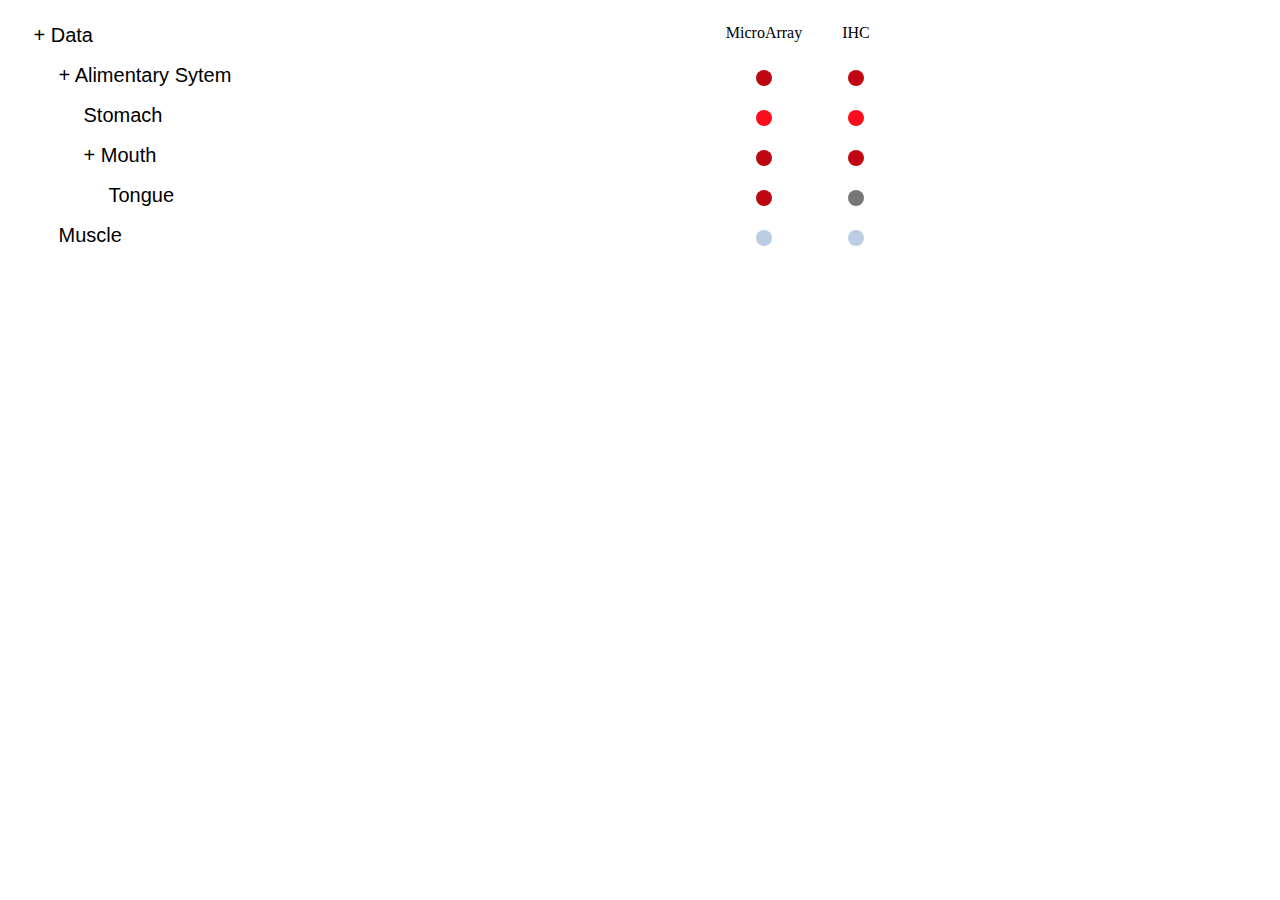
<file: d3/index.html>
<!DOCTYPE html>
<meta charset="utf-8">
<style>

.node rect {
  cursor: pointer;
  fill: #fff;
  fill-opacity: .5;
/*  stroke: #3182bd;
  stroke-width: 1.5px;*/
}

.node text {
  font: 20px sans-serif;
  pointer-events: none;
}

path.link {
  fill: none;
  stroke: #9ecae1;
  stroke-width: 1.5px;
}

</style>
<body>
<script src="d3.min.js" charset="utf-8"></script>
<script>

//Setting the return colors corresponding to the expression levels
function colorfill(colstr)
{
  switch(colstr){
    case "High":
      return "#BE0712"
      break;
    case "Moderate":
      return '#FC0D1B'
      break;
    case "Low":
      return '#BACDE4'
      break;
    case 'Negative':
      return '#777'
      break;
  }
}


var margin = {top: 30, right: 20, bottom: 30, left: 20},
    width = 960 - margin.left - margin.right,
    barHeight = 40,
    barWidth = width * .5;

// Initializing the variables
var i = 0,
    duration = 400,
    root;

// Using D3 layout tree . TODO: Use treelist.js of Patrick (thehogfather) instead of using layout tree. That should be a good option.
var tree = d3.layout.tree()
    .nodeSize([0, 20]);


//Using body as the container to the svg element on which D3 data is to visualised
var svg = d3.select("body").append("svg")
    .attr("width", width + margin.left + margin.right)
  .append("g")
    .attr("transform", "translate(" + margin.left + "," + margin.top + ")");

//Hardcoded the columnlabels as there are only two columns in the whole json data.
svg.append("text")
  .text("MicroArray")
  .attr("text-anchor","middle")
  .attr("x",width*0.8);

svg.append("text")
  .text("IHC")
  .attr("text-anchor","middle")
  .attr("x",width*0.9);

//Reading the json data
d3.json("data.json", function(data) {
  data.x0 = 0;
  data.y0 = 0;
  update(root = data);
});

// To updata every time there is a change in the configuration of the d3 treelist.
function update(source) {

  var nodes = tree.nodes(root);

  var height = Math.max(500, nodes.length * barHeight + margin.top + margin.bottom);

  d3.select("svg").transition()
      .duration(duration)
      .attr("height", height);

  d3.select(self.frameElement).transition()
      .duration(duration)
      .style("height", height + "px");

  // Compute the "layout".
  nodes.forEach(function(n, i) {
    n.x = i * barHeight;
  });

  // Update the nodes…

  var node = svg.selectAll("g.node")
      .data(nodes, function(d) { return d.id || (d.id = ++i); });


   var nodeEnter = node.enter().append("g")
      .attr("class", "node")
      .attr("transform", function(d) { return "translate(" + 0 + "," + source.x0 + ")"; })
      .style("opacity", 1e-6);

 
  // Enter any new nodes at the parent's previous position.
  var micro = node.append("circle")
    .attr("r",8)
    .style("fill",function(d){return d.values? colorfill(d.values[0].value) : "#fff"})
    .style("fill-opacity",function(d){return d.values? 1 : 0})
    .attr("cx",function(d){return width*.8});

  node.append("circle")
    .attr("r",8)
    .style("fill",function(d){return d.values? colorfill(d.values[1].value) : "#fff"})
    .style("fill-opacity",function(d){return d.values? 1 : 0})
    .attr("cx",function(d){return width*.9});


  nodeEnter.append("rect")
      .attr("y", -barHeight / 2)
      .attr("height", barHeight)
      .attr("width", barWidth)
      .style("fill", color)
      .on("click", click);

  nodeEnter.append("text")
      .attr("x",function(d){return d.depth*25})
      .attr("dy", 3.5)
      .attr("dx", 5.5)
      .text(function(d) { return (d.children || d._children)? "+ " + d.rowLabel : d.rowLabel; });



  // Transition nodes to their new position.
  nodeEnter.transition()
      .duration(duration)
      .attr("transform", function(d) { return "translate(" + 0 + "," + d.x + ")"; })
      .style("opacity", 1);

  node.transition()
      .duration(duration)
      .attr("transform", function(d) { return "translate(" + 0 + "," + d.x + ")"; })
      .style("opacity", 1)
    .select("rect")
      .style("fill", color);

  // Transition exiting nodes to the parent's new position.
  node.exit().transition()
      .duration(duration)
      .attr("transform", function(d) { return "translate(" + 0 + "," + source.x + ")"; })
      .style("opacity", 1e-6)
      .remove();

  nodes.forEach(function(d) {
    d.x0 = d.x;
    d.y0 = d.y;
  });
}

// Toggle children on click.
function click(d) {
  if (d.children) {
    d._children = d.children;
    d.children = null;
  } else {
    d.children = d._children;
    d._children = null;
  }
  update(d);
}

function color(d) {
  return d._children ? "#fff" : d.children ? "#fff" : "#fff";
}


</script>
</file>
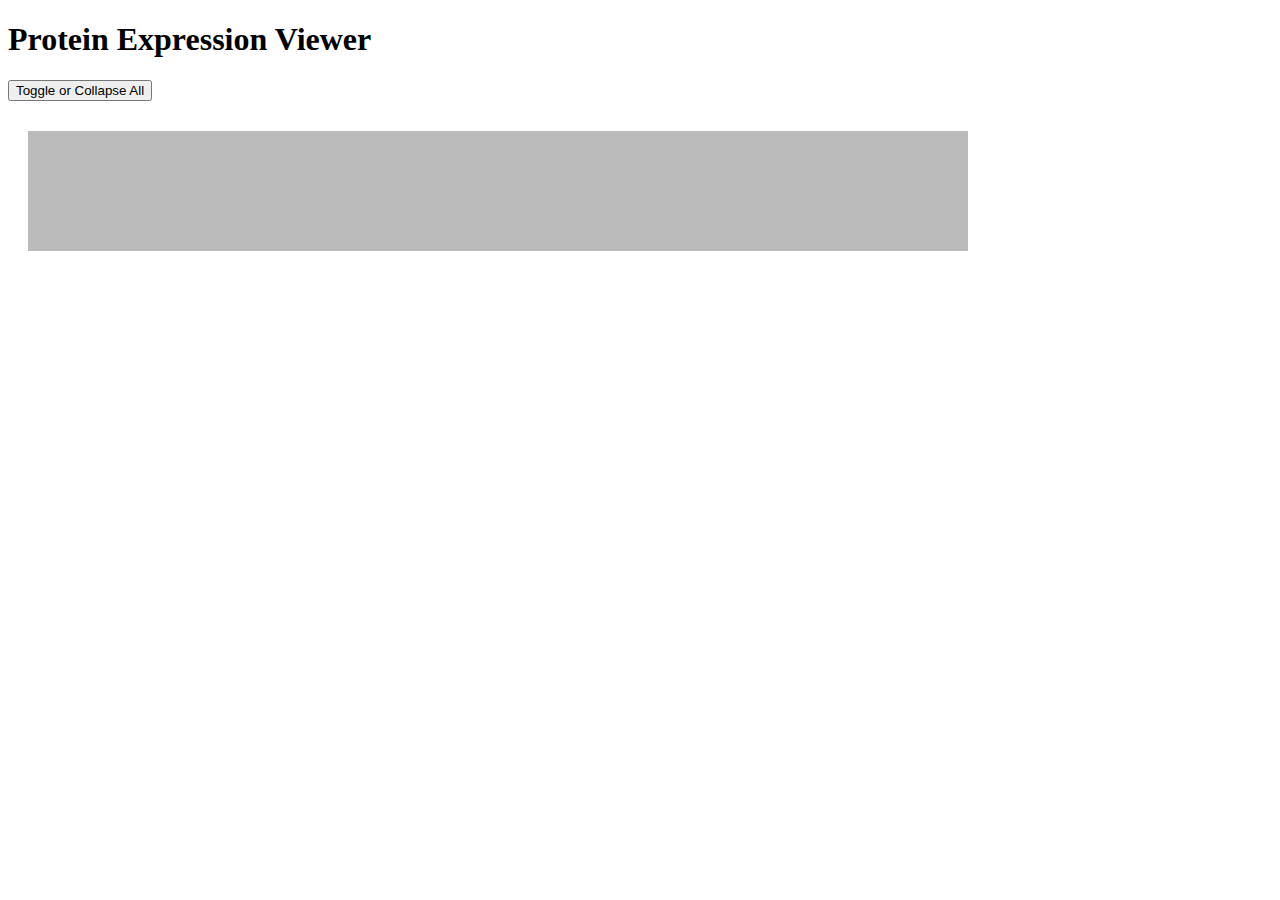
<file: nextprot/index.html>
<!DOCTYPE html>
<meta charset="utf-8">
<style>

.body
{
  background-color: "#bbb" ;
}
.node rect {
  cursor: pointer;
  fill: #fff;
  fill-opacity: .5;
/*  stroke: #3182bd;
  stroke-width: 1.5px;*/
}

.node text {
  font: 20px sans-serif;
  pointer-events: none;
}

path.link {
  fill: none;
  stroke: #9ecae1;
  stroke-width: 1.5px;
}

</style>
<body>
<h1>Protein Expression Viewer</h1>
<input type="button" value="Toggle or Collapse All" onclick="collapseall()"></input>


<div id = "tab"></div>
<script src="d3.min.js" charset="utf-8"></script>
<script>
//Setting the return colors corresponding to the expression levels
function colorfill(colstr)
{
  switch(colstr){
    case "high":
      return "#BE0712"
      break;
    case "positive":
      return "#BE0712"
      break;
    case "medium":
      return '#000080'
      break;
    case "low":
      return '#BACDE4'
      break;
    case 'negative':
      return '#777'
      break;
  }
}
function barwid(colstr)
{
  switch(colstr){
    case "positive":
      return 480;
      break;
    case "medium":
      return 360;
      break;
    case "low":
      return 240;
      break;
    case 'negative':
      return 120;
      break;
  }
}


var margin = {top: 30, right: 20, bottom: 30, left: 20},
    width = 960 - margin.left - margin.right,
    barHeight = 40,
    barWidth = width * .4;

// Initializing the variables
var i = 0,
    duration = 400,
    root;

// Using D3 layout tree . TODO: Use treelist.js of Patrick (thehogfather) instead of using layout tree. That should be a good option.
var tree = d3.layout.tree()
    .nodeSize([0, 20]);


//Using body as the container to the svg element on which D3 data is to visualised
var svg = d3.select("#tab").append("svg")
    .attr("width", width + margin.left + margin.right)
  .append("g")
    .attr("transform", "translate(" + margin.left + "," + margin.top + ")");

svg.append("rect")
    .attr("width", "100%")
    .attr("height", "100%")
    .attr("fill", "#bbb");

//Reading the json data

d3.json("https://api.nextprot.org/entry/NX_P38398/expression-profile.json", function(data) {
  var obj;

  var cnt=0;
  var jsondata = '{"name":"Data","children":[';
  try{
    while(1)
    {

        obj = data.entry.annotations[cnt];
        
        jsondata+= '{"name":' + '"' + obj.cvTermName + '",';
        try{
          jsondata+= '"children":['
          var cntr=0;
          while(1)
          {
            objev = obj.evidences[cntr];
            jsondata+= '{"name":"' + objev.evidenceId + '","value":"' + objev.expressionLevel + '","db":"' + objev.resourceDescription +'"},'
            // console.log(objev.evidenceId + " : " + objev.expressionLevel + "  " + objev.resourceDescription);
            cntr++;
          }

        }catch(err)
        {
          jsondata = jsondata.substring(0, jsondata.length - 1);
          jsondata+= ']';
        }
        jsondata+="},";
        cnt++;

    }
  }catch(e)
  {
    jsondata = jsondata.substring(0, jsondata.length - 1);
  }
  jsondata+="]}";

  // console.log(jsondata);
  jsondata = JSON.parse(jsondata);
root = jsondata;


 

  jsondata.x0 = 0;
  jsondata.y0 = 0;
  update(root);
   
var delay=5000; 



});
function collapseall()
{

  root.children.forEach(function(d){click(d);});
}
function textan(str){
  if (str == "Bgee dataBase for Gene Expression Evolution")
    return "Bgee";
  if (str == "Human Protein Atlas")
    return "HPA";
}

// To updata every time there is a change in the configuration of the d3 treelist.
function update(source) {

  var nodes = tree.nodes(root);

  var height = Math.max(500, nodes.length * barHeight + margin.top + margin.bottom);

  d3.select("svg").transition()
      .duration(duration)
      .attr("height", height);

  d3.select(self.frameElement).transition()
      .duration(duration)
      .style("height", height + "px");

  // Compute the "layout".
  nodes.forEach(function(n, i) {
    n.x = i * barHeight;
  });

  // Update the nodes…

  var node = svg.selectAll("g.node")
      .data(nodes, function(d) { return d.id || (d.id = ++i); });


   var nodeEnter = node.enter().append("g")
      .attr("class", "node")
      .attr("transform", function(d) { return "translate(" + 0 + "," + source.x0 + ")"; })
      .style("opacity", 1e-6);

 
  // Enter any new nodes at the parent's previous position.

  // node.append("circle")
  //   .attr("r",8)
  //   .style("fill",function(d){return d.values? colorfill(d.values[1].value) : "#fff"})
  //   .style("fill-opacity",function(d){return d.values? 1 : 0})
  //   .attr("cx",function(d){return width*.9});


  nodeEnter.append("rect")
      .attr("y", -barHeight / 2)
      .attr("height", barHeight)
      .attr("width", barWidth)
      .style("fill", color)
      .on("click", click);

  var valuebar = nodeEnter.append("rect")
    .attr("height",barHeight)
    .attr("width",function(d){return d.value? barwid(d.value) : 0})
    .style("fill",function(d){return d.value? colorfill(d.value) : "#fff"})
    .style("fill-opacity",function(d){return d.value? 1 : 0})
    .style("stroke","#bbb")
    .style("stroke-width","5px")
    .attr("y", -barHeight / 2)
    .attr("x",function(d){return width*.4})
    .on("click", click);

valuebar.append("text")
  .attr("dy", 3.5)
      .attr("dx", 5.5)
      .text(function(d) { return d.value});
  nodeEnter.append("text")
      .attr("x",function(d){return d.depth*25})
      .attr("dy", 3.5)
      .attr("dx", 5.5)
      .text(function(d) { return (d.children || d._children)? ("+" + d.name) : (d.name + (d.db?"  (" + textan(d.db) + ")" : "")) ; });



  // Transition nodes to their new position.
  nodeEnter.transition()
      .duration(duration)
      .attr("transform", function(d) { return "translate(" + 0 + "," + d.x + ")"; })
      .style("opacity", 1);

  node.transition()
      .duration(duration)
      .attr("transform", function(d) { return "translate(" + 0 + "," + d.x + ")"; })
      .style("opacity", 1)
    .select("rect")
      .style("fill", color);

  // Transition exiting nodes to the parent's new position.
  node.exit().transition()
      .duration(duration)
      .attr("transform", function(d) { return "translate(" + 0 + "," + source.x + ")"; })
      .style("opacity", 1e-6)
      .remove();

  nodes.forEach(function(d) {
    d.x0 = d.x;
    d.y0 = d.y;
  });
}

// Toggle children on click.
function click(d) {
  if (d.children) {
    d._children = d.children;
    d.children = null;
  } else {
    d.children = d._children;
    d._children = null;
  }
  update(d);
}

function color(d) {
  return d._children ? "#fff" : d.children ? "#fff" : "#fff";
}


</script>
</file>
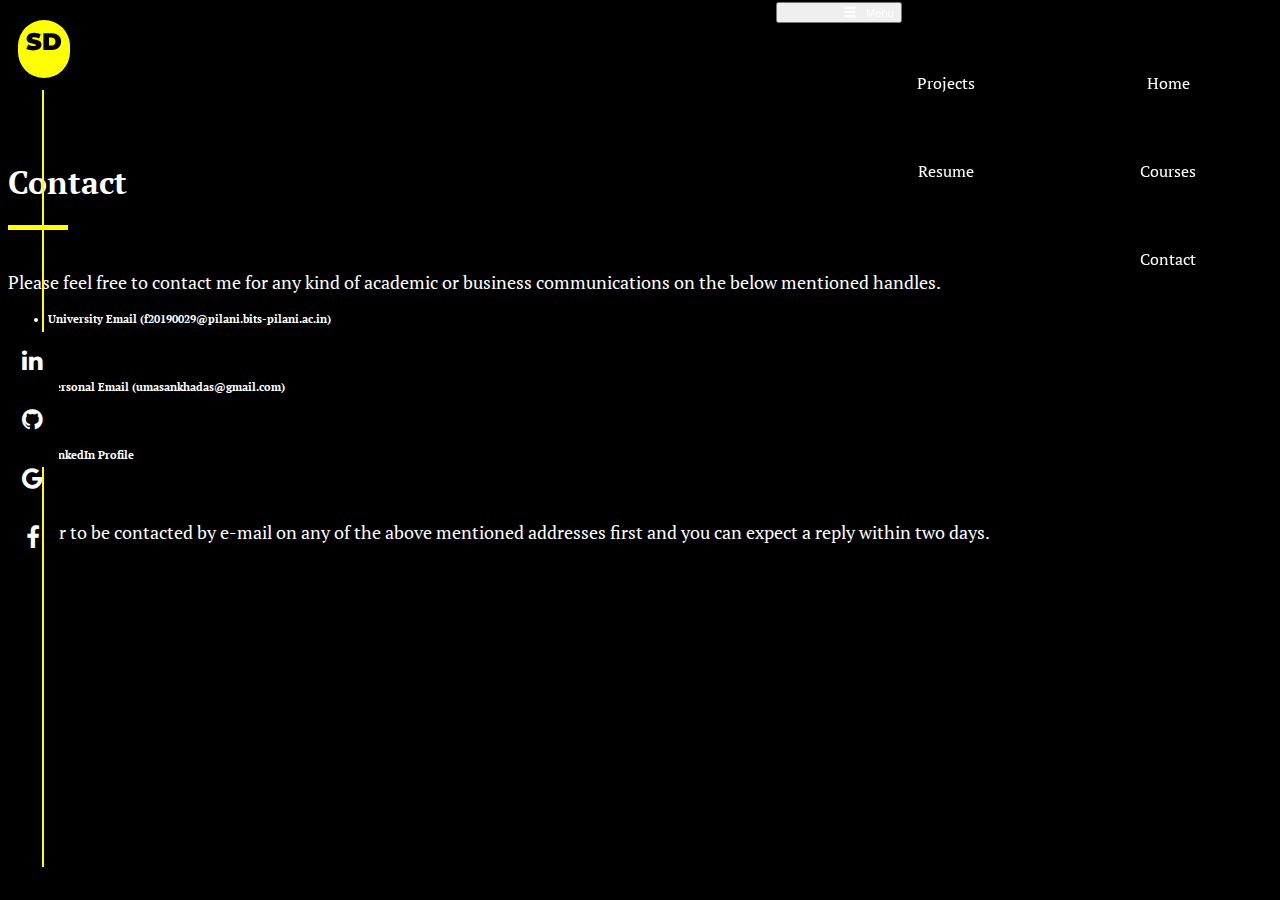
<file: contact.htm>
<!DOCTYPE html>
<head>
    <meta charset='utf-8'>
    <meta content="IE=edge" http-equiv="X-UA-Compatible">
    <meta name="viewport" content="width=device-width, initial-scale=1.0">

    <meta content="width=device-width, initial-scale=1" name="viewport">

    <meta keywords="Sankha, Das, CS, Computer Science, Undergraduate, BITS, Pilani, web, developer, Birla, Institute, Technology, Science, Python, JavaScript, Nirmaan, Android, Java, C++, C, Web, Scraping, Aditya, Birla, Scholar">
    <meta description="Hello, I am Sankha Das. I am a Computer Science undergraduate at BITS Pilani. I am a passionate web developer and security enthusiast. I specialise in web and software development in Python and JavaScript, along with knowledge of Java, C++ and C programming languages.">

    <link rel="stylesheet" href="https://cdn.jsdelivr.net/npm/bootstrap@4.5.3/dist/css/bootstrap.min.css" integrity="sha384-TX8t27EcRE3e/ihU7zmQxVncDAy5uIKz4rEkgIXeMed4M0jlfIDPvg6uqKI2xXr2" crossorigin="anonymous">
    <link rel="stylesheet" href="https://cdnjs.cloudflare.com/ajax/libs/font-awesome/4.7.0/css/font-awesome.min.css">
    <link rel="stylesheet" href="./main.css">
    <link rel="preconnect" href="https://fonts.gstatic.com">
    <link href="https://fonts.googleapis.com/css2?family=Montserrat:wght@300;500&display=swap" rel="stylesheet">
    <link rel="stylesheet" href="./main.css">

    <title>
        Sankha Das - CSE Undergrad @BITS Pilani
    </title>

</head>
<body> 

    <div class="headers" style="width: 100%; display: flex;">
        <div class="logo"><a href="index.htm" style="color: black;">SD</a></div>
        <nav style="margin-left: auto;" class="navbar navbar-expand-lg navbar-transparent bg-black">
            <button id="toggler" style="margin-left: 60%;" class="navbar-toggler" type="button" data-toggle="collapse" data-target="#navigationbar" aria-controls="navbarTogglerDemo01" aria-expanded="false" aria-label="Toggle navigation">
                <span class="navbar-toggler-icon d-flex"><i class="fa fa-bars"></i> &nbsp;&nbsp;<small class="mt-1">Menu</small></span>
            </button>
            <div class="collapse navbar-collapse" id="navigationbar">
                <a class="navbar-brand" href="./index.htm"></a>
                <ul class="navbar-nav ml-auto mt-2 mt-lg-0 justify-content-end" style="margin-left:50%;">
                    <li class="nav-item">
                        <a class="nav-link" href="./index.htm">Home </a>
                    </li>
                    <li class="nav-item">
                        <a class="nav-link" href="./projects.htm">Projects</a>
                    </li>
                    <li class="nav-item">
                        <a class="nav-link" href="./courses.htm">Courses</a>
                    </li>
                    <li class="nav-item">
                        <a class="nav-link" href="./resume.htm">Resume</a>
                    </li>
                    <li class="nav-item">
                        <a class="nav-link" href="./contact.htm">Contact</a>
                    </li>
                </ul>
            </div>
        </nav>
    </div>

    <div class="black-bar">
        <div class="stander-top"></div>
        <div class="icon-bar">
            <a href="https://www.linkedin.com/in/SankhaD" class="linkedin" target="_blank"><i class="fa fa-linkedin" style="font-size: larger"></i></a>
            <a href="https://github.com/sankha555" class="twitter" target="_blank"><i class="fa fa-github" style="font-size: larger;"></i></a>
            <a href="mailto:f20190029@pilani.bits-pilani.ac.in" class="google" target="_blank"><i class="fa fa-google" style="font-size: larger"></i></a>
            <a href="https://www.facebook.com/sankha.das.92167" class="facebook" target="_blank"><i class="fa fa-facebook" style="font-size: larger"></i></a>  
        </div>
        <div class="stander"></div>
    </div>
    
    <br><br>
    <div class="main-container">
        <section>
            <br><br><br><br>
            <div class="container">
                <h1 class="display-4" style="color: white;"><b>Contact</b></h1>
                <div class="heading-footer"></div>
                <br>
                <p>Please feel free to contact me for any kind of academic or business communications on the below mentioned
                    handles. 
                </p>
                <ul style="font-size: small;">
                    <h5><li class="contact-link"><a href="mailto:f20190029@pilani.bits-pilani.ac.in">University Email </a>(f20190029@pilani.bits-pilani.ac.in)</li></h5><br>
                    <h5><li class="contact-link"><a href="mailto:umasankhadas@gmail.com">Personal Email </a>(umasankhadas@gmail.com)</li></h5><br>
                    <h5><li class="contact-link"><a href="https://www.linkedin.com/in/SankhaD">LinkedIn Profile </a></li></h5>
                
                </ul>
                <br>
                <p>
                    I prefer to be contacted by e-mail on any of the above mentioned addresses first and you can expect a reply within two days.
                </p>
            </div>
        </section>
    </div>

</body>
</file>
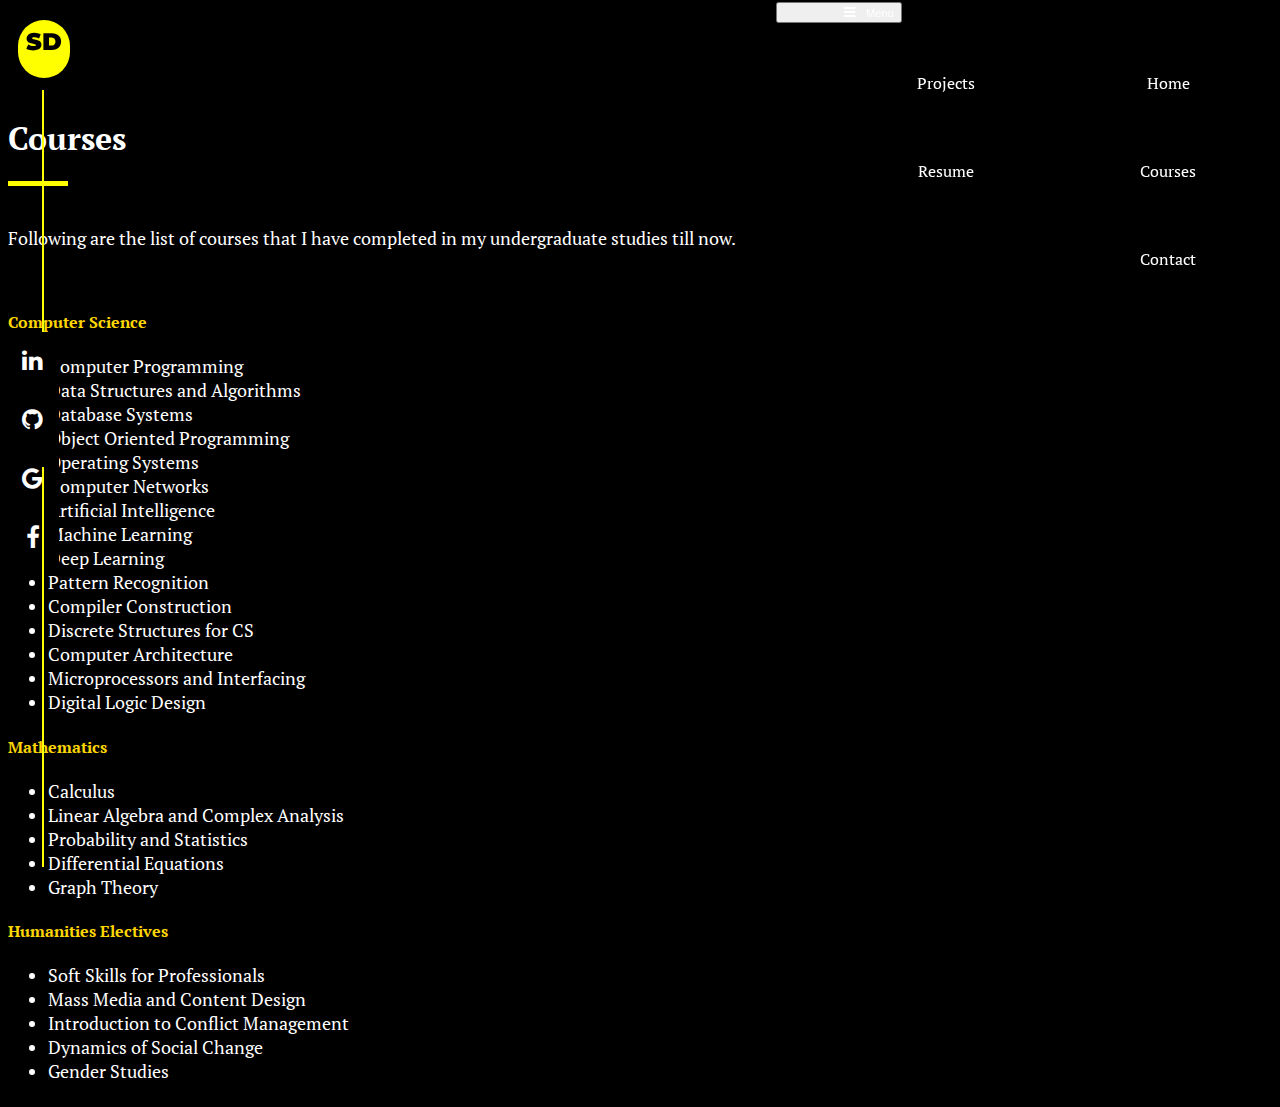
<file: courses.htm>
<!DOCTYPE html>
<head>
    <meta charset='utf-8'>
    <meta content="IE=edge" http-equiv="X-UA-Compatible">
    <meta name="viewport" content="width=device-width, initial-scale=1.0">

    <meta keywords="Sankha, Das, CS, Computer Science, Undergraduate, BITS, Pilani, web, developer, Birla, Institute, Technology, Science, Python, JavaScript, Nirmaan, Android, Java, C++, C, Web, Scraping, Aditya, Birla, Scholar">
    <meta description="Hello, I am Sankha Das. I am a Computer Science undergraduate at BITS Pilani. I am a passionate web developer and security enthusiast. I specialise in web and software development in Python and JavaScript, along with knowledge of Java, C++ and C programming languages.">

    <link rel="stylesheet" href="https://cdn.jsdelivr.net/npm/bootstrap@4.5.3/dist/css/bootstrap.min.css" integrity="sha384-TX8t27EcRE3e/ihU7zmQxVncDAy5uIKz4rEkgIXeMed4M0jlfIDPvg6uqKI2xXr2" crossorigin="anonymous">
    <link rel="stylesheet" href="https://cdnjs.cloudflare.com/ajax/libs/font-awesome/4.7.0/css/font-awesome.min.css">
    <link rel="preconnect" href="https://fonts.gstatic.com">
    <link href="https://fonts.googleapis.com/css2?family=Montserrat:wght@300;500&display=swap" rel="stylesheet">
    <link rel="stylesheet" href="./main.css">

    <title>
        Sankha Das - CSE Undergrad @BITS Pilani
    </title>

</head>
<body> 

    <div class="headers" style="width: 100%; display: flex;">
        <div class="logo"><a href="index.htm" style="color: black;">SD</a></div>
        <nav style="margin-left: auto;" class="navbar navbar-expand-lg navbar-transparent bg-black">
            <button id="toggler" style="margin-left: 60%;" class="navbar-toggler" type="button" data-toggle="collapse" data-target="#navigationbar" aria-controls="navbarTogglerDemo01" aria-expanded="false" aria-label="Toggle navigation">
                <span class="navbar-toggler-icon d-flex"><i class="fa fa-bars"></i> &nbsp;&nbsp;<small class="mt-1">Menu</small></span>
            </button>
            <div class="collapse navbar-collapse" id="navigationbar">
                <a class="navbar-brand" href="./index.htm"></a>
                <ul class="navbar-nav ml-auto mt-2 mt-lg-0 justify-content-end" style="margin-left:50%;">
                    <li class="nav-item">
                        <a class="nav-link" href="./index.htm">Home </a>
                    </li>
                    <li class="nav-item">
                        <a class="nav-link" href="./projects.htm">Projects</a>
                    </li>
                    <li class="nav-item">
                        <a class="nav-link" href="./courses.htm">Courses</a>
                    </li>
                    <li class="nav-item">
                        <a class="nav-link" href="./resume.htm">Resume</a>
                    </li>
                    <li class="nav-item">
                        <a class="nav-link" href="./contact.htm">Contact</a>
                    </li>
                </ul>
            </div>
        </nav>
    </div>
    
    <div class="black-bar">
        <div class="stander-top"></div>
        <div class="icon-bar">
            <a href="https://www.linkedin.com/in/SankhaD" class="linkedin" target="_blank"><i class="fa fa-linkedin" style="font-size: larger"></i></a>
            <a href="https://github.com/sankha555" class="twitter" target="_blank"><i class="fa fa-github" style="font-size: larger;"></i></a>
            <a href="mailto:f20190029@pilani.bits-pilani.ac.in" class="google" target="_blank"><i class="fa fa-google" style="font-size: larger"></i></a>
            <a href="https://www.facebook.com/sankha.das.92167" class="facebook" target="_blank"><i class="fa fa-facebook" style="font-size: larger"></i></a>  
        </div>
        <div class="stander"></div>
    </div>
    
    <br><br><br><br>
    <div class="main-container">
        <section>
            <div class="container">
                <h1 class="display-4" style="color: white;"><b>Courses</b></h1>
                <div class="heading-footer"></div>
                
                <br>
                <p>
                    Following are the list of courses that I have completed in my undergraduate studies till now.
                </p>

                <div class="row">
                    <br>
                    <div class="col-sm-4">
                        <h4 style="color: gold;">Computer Science</h4>
                        <ul>
                            <li class="course">Computer Programming</li>
                            <li class="course">Data Structures and Algorithms</li>
                            <li class="course">Database Systems</li>
                            <li class="course">Object Oriented Programming</li>
                            <li class="course">Operating Systems</li>
                            <li class="course">Computer Networks</li>
                            <li class="course">Artificial Intelligence</li>
                            <li class="course">Machine Learning</li>
                            <li class="course">Deep Learning</li>
                            <li class="course">Pattern Recognition</li>
                            <li class="course">Compiler Construction</li>
                            <li class="course">Discrete Structures for CS</li>
                            <li class="course">Computer Architecture</li>
                            <li class="course">Microprocessors and Interfacing</li>
                            <li class="course">Digital Logic Design</li>
                        </ul>
                    </div>

                    <div class="col-sm-4">
                        <h4 style="color: gold;">Mathematics</h4>
                        <ul>
                            <li class="course">Calculus</li>
                            <li class="course">Linear Algebra and Complex Analysis</li>
                            <li class="course">Probability and Statistics</li>
                            <li class="course">Differential Equations</li>
                            <li class="course">Graph Theory</li>
                        </ul>
                    </div>

                    <div class="col-sm-4">
                        <h4 style="color: gold;">Humanities Electives</h4>
                        <ul>
                            <li class="course">Soft Skills for Professionals</li>
                            <li class="course">Mass Media and Content Design</li>
                            <li class="course">Introduction to Conflict Management</li>
                            <li class="course">Dynamics of Social Change</li>
                            <li class="course">Gender Studies</li>
                        </ul>
                    </div>
                </div>
            </div>            
        </section>
    </div>
</body>
</file>
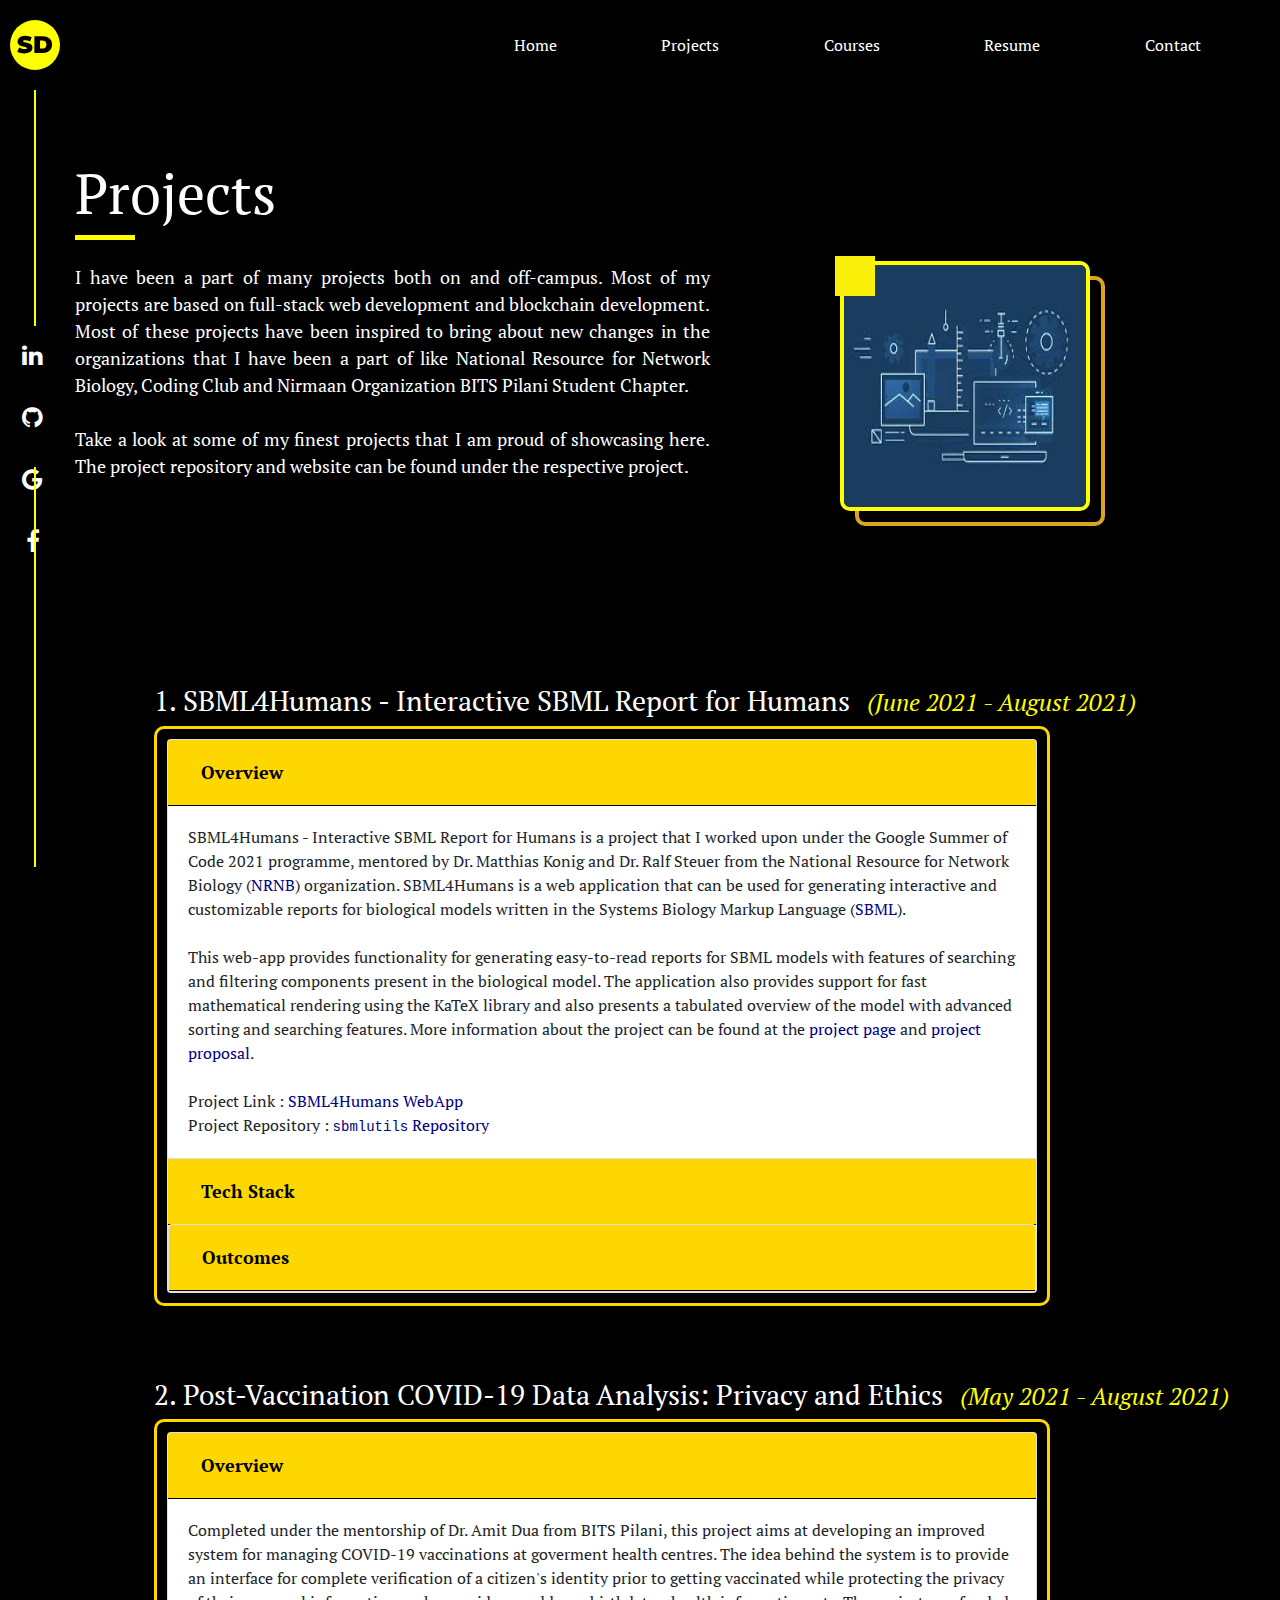
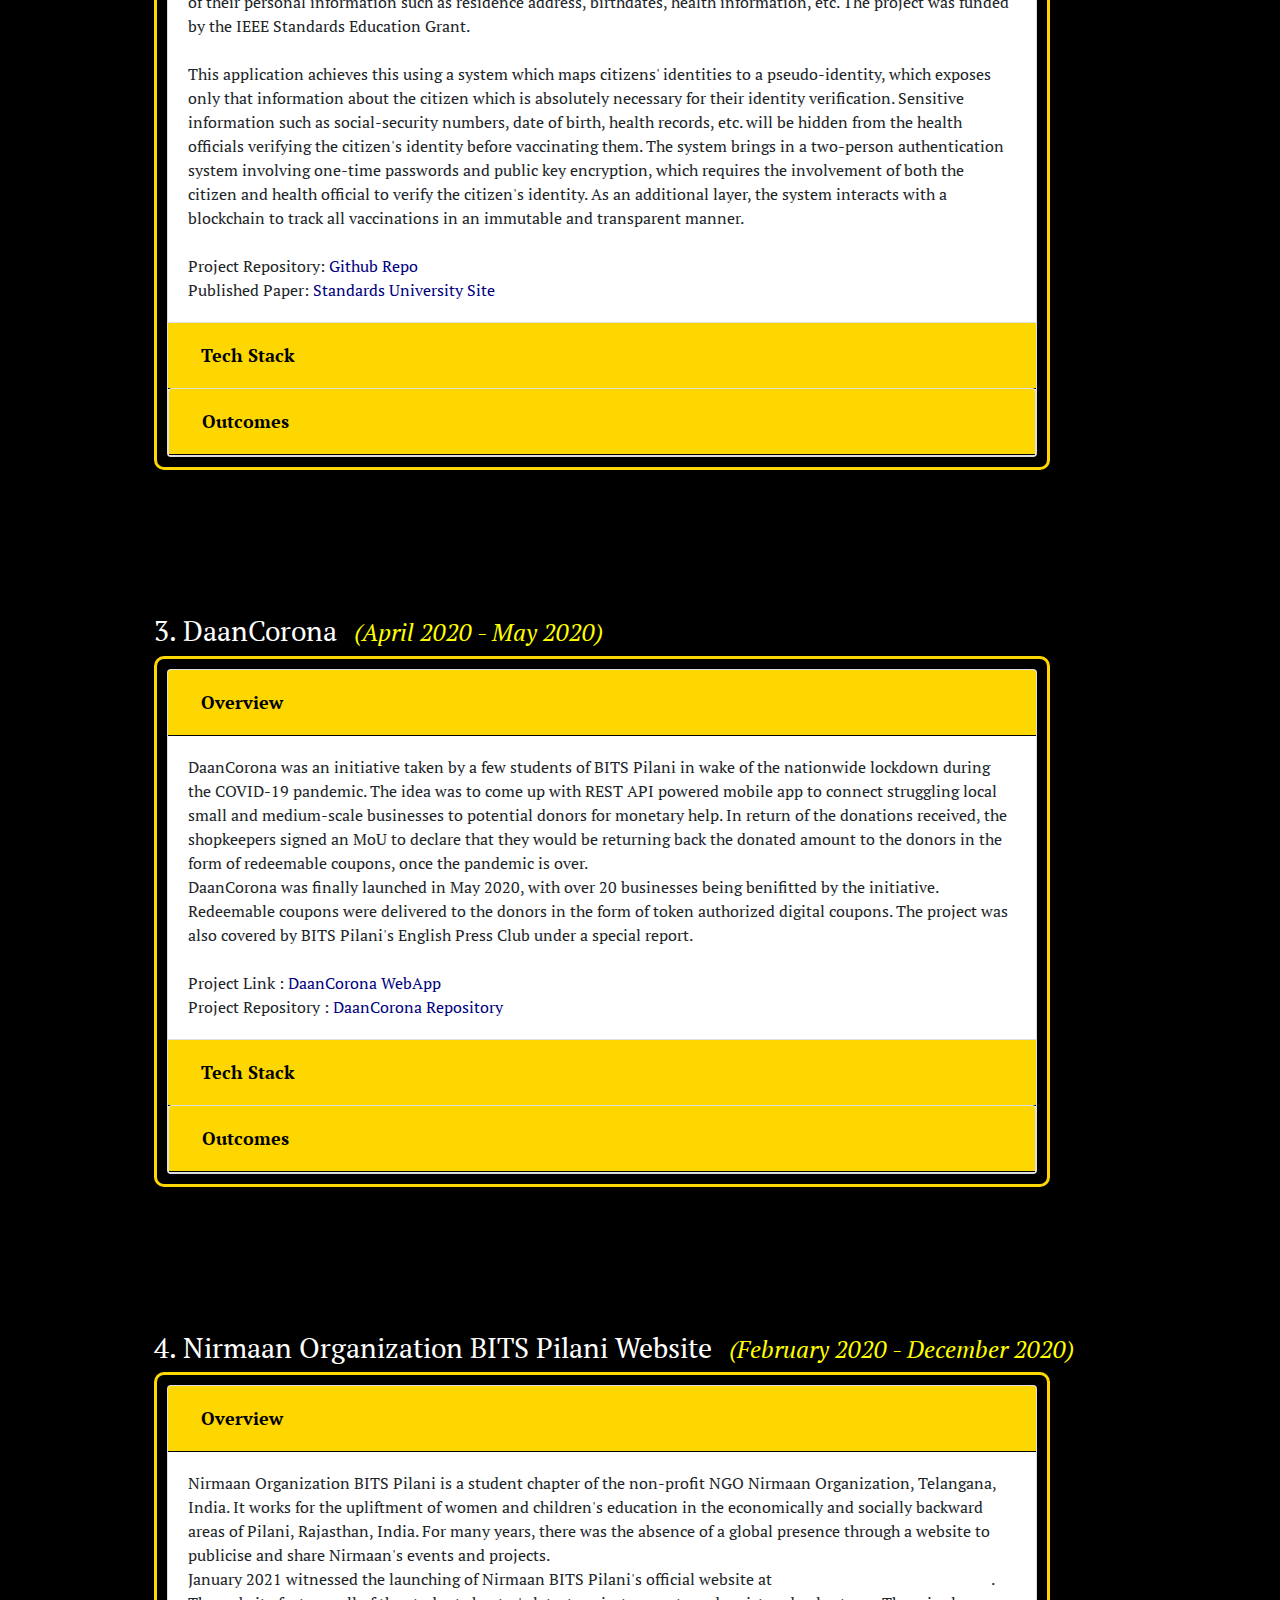
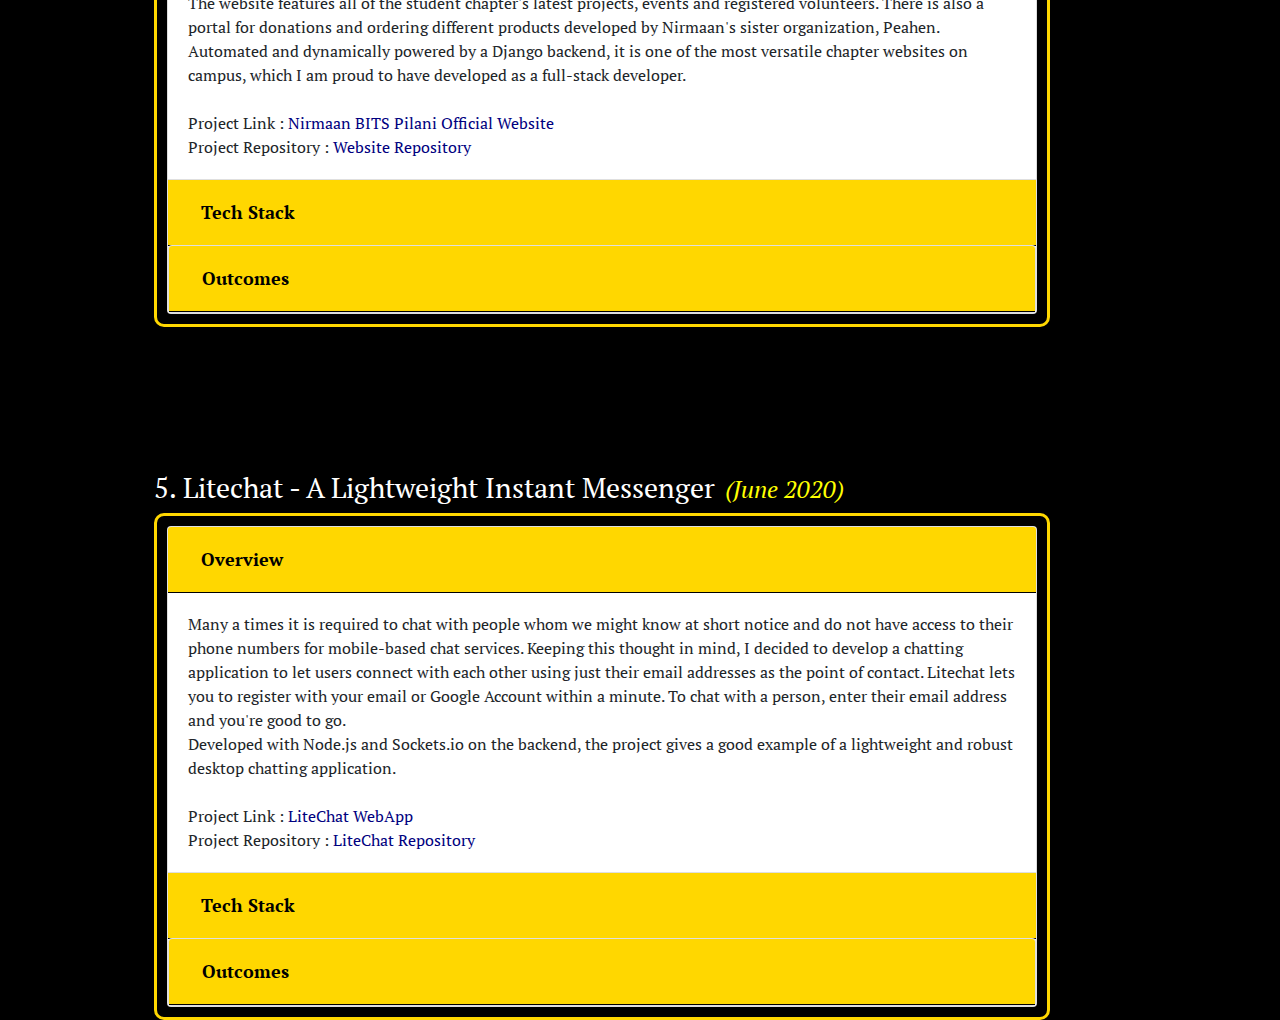
<file: projects.htm>
<!DOCTYPE html>
<head>
    <meta charset='utf-8'>
    <meta content="IE=edge" http-equiv="X-UA-Compatible">
    <meta name="viewport" content="width=device-width, initial-scale=1.0">

    <meta keywords="Sankha, Das, CS, Computer Science, Undergraduate, BITS, Pilani, web, developer, Birla, Institute, Technology, Science, Python, JavaScript, Nirmaan, Android, Java, C++, C, Web, Scraping, Aditya, Birla, Scholar">
    <meta description="Hello, I am Sankha Das. I am a Computer Science undergraduate at BITS Pilani. I am a passionate web developer and security enthusiast. I specialise in web and software development in Python and JavaScript, along with knowledge of Java, C++ and C programming languages.">

    <link rel="stylesheet" href="https://cdn.jsdelivr.net/npm/bootstrap@4.5.3/dist/css/bootstrap.min.css" integrity="sha384-TX8t27EcRE3e/ihU7zmQxVncDAy5uIKz4rEkgIXeMed4M0jlfIDPvg6uqKI2xXr2" crossorigin="anonymous">
    <link rel="stylesheet" href="https://cdnjs.cloudflare.com/ajax/libs/font-awesome/4.7.0/css/font-awesome.min.css">
    <link rel="stylesheet" href="https://maxcdn.bootstrapcdn.com/bootstrap/4.7.0/css/bootstrap.min.css">
    <script src="https://code.jquery.com/jquery-3.1.1.slim.min.js" integrity="sha384-A7FZj7v+d/sdmMqp/nOQwliLvUsJfDHW+k9Omg/a/EheAdgtzNs3hpfag6Ed950n" crossorigin="anonymous"></script>
    <script src="https://maxcdn.bootstrapcdn.com/bootstrap/4.0.0-alpha.6/js/bootstrap.min.js" integrity="sha384-vBWWzlZJ8ea9aCX4pEW3rVHjgjt7zpkNpZk+02D9phzyeVkE+jo0ieGizqPLForn" crossorigin="anonymous"></script>    <link rel="stylesheet" href="./main.css">
    <script src="https://cdnjs.cloudflare.com/ajax/libs/jquery/3.3.1/jquery.min.js"></script>
    <link rel="preconnect" href="https://fonts.gstatic.com">
    <link href="https://fonts.googleapis.com/css2?family=Montserrat:wght@300;500&display=swap" rel="stylesheet">
    <link rel="stylesheet" href="./main.css">

    <title>
        Sankha Das - CSE Undergrad @BITS Pilani
    </title>

</head>
<body> 

    <div class="headers" style="width: 100%; display: flex;">
        <div class="logo"><a href="index.htm" style="color: black;">SD</a></div>
        <nav style="margin-left: auto;" class="navbar navbar-expand-lg navbar-transparent bg-black">
            <button id="toggler" style="margin-left: 60%;" class="navbar-toggler" type="button" data-toggle="collapse" data-target="#navigationbar" aria-controls="navbarTogglerDemo01" aria-expanded="false" aria-label="Toggle navigation">
                <span class="navbar-toggler-icon d-flex"><i class="fa fa-bars"></i> &nbsp;&nbsp;<small class="mt-1">Menu</small></span>
            </button>
            <div class="collapse navbar-collapse" id="navigationbar">
                <a class="navbar-brand" href="./index.htm"></a>
                <ul class="navbar-nav ml-auto mt-2 mt-lg-0 justify-content-end" style="margin-left:50%;">
                    <li class="nav-item">
                        <a class="nav-link" href="./index.htm">Home </a>
                    </li>
                    <li class="nav-item">
                        <a class="nav-link" href="./projects.htm">Projects</a>
                    </li>
                    <li class="nav-item">
                        <a class="nav-link" href="./courses.htm">Courses</a>
                    </li>
                    <li class="nav-item">
                        <a class="nav-link" href="./resume.htm">Resume</a>
                    </li>
                    <li class="nav-item">
                        <a class="nav-link" href="./contact.htm">Contact</a>
                    </li>
                </ul>
            </div>
        </nav>
    </div>

    <div class="black-bar">
        <div class="stander-top"></div>
        <div class="icon-bar">
            <a href="https://www.linkedin.com/in/SankhaD" class="linkedin" target="_blank"><i class="fa fa-linkedin" style="font-size: larger"></i></a>
            <a href="https://github.com/sankha555" class="twitter" target="_blank"><i class="fa fa-github" style="font-size: larger;"></i></a>
            <a href="mailto:f20190029@pilani.bits-pilani.ac.in" class="google" target="_blank"><i class="fa fa-google" style="font-size: larger"></i></a>
            <a href="https://www.facebook.com/sankha.das.92167" class="facebook" target="_blank"><i class="fa fa-facebook" style="font-size: larger"></i></a>  
        </div>
        <div class="stander"></div>
    </div>
    

    <div class="main-container">       
        <section>
            <br><br><br><br>
            <div class="jumbotron">
                <div class="container">
                    <div class="row">
                        <div class="col-sm-7">
                            <h1 class="display-4" style="color: white;"><b>Projects</b></h1>
                            <div class="heading-footer"></div>    
                            <br>
                            <p style="text-align: justify; font-size: large;">
                                I have been a part of many projects both on and off-campus. Most of my projects are based on full-stack web development and blockchain development. Most of these projects have been inspired to bring about new changes in
                                the organizations that I have been a part of like  National Resource for Network Biology, Coding Club and Nirmaan Organization BITS Pilani Student
                                Chapter.
                                <br><br>
                                Take a look at some of my finest projects that I am proud of showcasing here. The project repository 
                                and website can be found under the respective project.
                            </p>
                        </div>
                        <div class="col-sm-1"></div>
                        <div class="col-sm-4"> 
                            <div class="image">
                                <br><br><br><br>
                                <div class="small-square"></div>
                                <div class="image-frame"></div>
                                <img class="image-square" src="media/project.png">
                            </div>
                        </div>
                    </div>
                </div>
            </div>


            <!-- === SBML4Humans === -->
            <div class="project-header" id="sectionSBML4Humans">
                <br><br><br>
                <h3>1. SBML4Humans - Interactive SBML Report for Humans <i class="project-duration">(June 2021 - August 2021)</i></h3>
            </div>
    
            <div class="project-viewer">
                <div class="accordion" id="accordionExample">
                    <div class="card">
                        <div class="card-header" id="headingOne">
                            <h2 class="mb-0">
                                <button class="btn btn-link btn-block text-left" type="button" data-toggle="collapse" data-target="#collapseOne" aria-expanded="true" aria-controls="collapseOne">
                                Overview
                                </button>
                            </h2>
                        </div>

                        <div id="collapseOne" class="collapse show" aria-labelledby="headingOne" data-parent="#accordionExample">
                        <div class="card-body">
                            SBML4Humans - Interactive SBML Report for Humans is a project that I worked upon under the Google Summer of Code 2021 programme, 
                            mentored by Dr. Matthias Konig and Dr. Ralf Steuer from the National Resource for Network Biology (<a href="https://github.com/nrnb" target="_blank" style="color: navy;">NRNB</a>) organization. SBML4Humans 
                            is a web application that can be used for generating interactive and customizable reports for biological models 
                            written in the Systems Biology Markup Language (<a href="http://sbml.org/" target="_blank" style="color: navy;">SBML</a>). 
                            <br><br>
                            This web-app provides functionality for generating easy-to-read reports for SBML models with features of searching and filtering 
                            components present in the biological model. The application also provides support for fast mathematical rendering using the 
                            KaTeX library and also presents a tabulated overview of the model with advanced sorting and searching features. More information about 
                            the project can be found at the <a href="https://summerofcode.withgoogle.com/projects/#5355377035575296" target="_blank" style="color: navy;">project page</a> and <a href="https://docs.google.com/document/d/1agR1obktnBA4magF2wKGOukxnV8WjwmtoDvFVk_GMP4/edit?usp=sharing" target="_blank" style="color: navy;">project proposal</a>.

                            <br><br>
                            Project Link : <a href="https:/sbml4humans.de" style="color: navy;">SBML4Humans WebApp</a> 
                            <br>
                            Project Repository : <a href="https://github.com/matthiaskoenig/sbmlutils" style="color: navy;"><code>sbmlutils</code> Repository</a>
                        </div>
                        </div>
                    </div>
                    <div class="card">
                        <div class="card-header" id="headingTwo">
                        <h2 class="mb-0">
                            <button class="btn btn-link btn-block text-left collapsed" type="button" data-toggle="collapse" data-target="#collapseTwo" aria-expanded="false" aria-controls="collapseTwo">
                                Tech Stack
                            </button>
                        </h2>
                        </div>
                        <div id="collapseTwo" class="collapse" aria-labelledby="headingTwo" data-parent="#accordionExample">
                        <div class="card-body">
                            The tech-stack used in this project were:
                            <ul>
                                <li>Backend : Python, FastAPI Package</li>
                                <li>Frontend : Vue.js</li>
                                <li>An nginx server was used for the final deployment</li>
                            </ul>                    
                        </div>
                    </div>
                    <div class="card">
                        <div class="card-header" id="headingThree">
                        <h2 class="mb-0">
                            <button class="btn btn-link btn-block text-left collapsed" type="button" data-toggle="collapse" data-target="#collapseThree" aria-expanded="false" aria-controls="collapseThree">
                                Outcomes
                            </button>
                        </h2>
                        </div>
                        <div id="collapseThree" class="collapse" aria-labelledby="headingThree" data-parent="#accordionExample">
                        <div class="card-body">
                            Developed a full-fledged application using Vue.js with support for state management using Vuex.
                            The project taught me a lot on how real-world end-user apps are built with support for features like filtering, 
                            searching for the exact component in the app and presenting data in an analysable and user-friendly format. 
                            One of the biggest takeaways from this project was on how to focus on enhancing user-experience, which is one of the key 
                            requirements for the success of any application.
                        </div>
                        </div>
                    </div>
                </div>
            </div>
            </div>

            <!-- === IEEE SEG === -->
            <div class="project-header" id="sectionSBML4Humans">
                <br><br><br>
                <h3>2. Post-Vaccination COVID-19 Data Analysis: Privacy and Ethics <i class="project-duration">(May 2021 - August 2021)</i></h3>
            </div>
    
            <div class="project-viewer">
                <div class="accordion" id="accordionExample">
                    <div class="card">
                        <div class="card-header" id="headingOne">
                            <h2 class="mb-0">
                                <button class="btn btn-link btn-block text-left" type="button" data-toggle="collapse" data-target="#collapseOne" aria-expanded="true" aria-controls="collapseOne">
                                Overview
                                </button>
                            </h2>
                        </div>

                        <div id="collapseOne" class="collapse show" aria-labelledby="headingOne" data-parent="#accordionExample">
                        <div class="card-body">
                            Completed under the mentorship of Dr. Amit Dua from BITS Pilani, this project aims at developing an improved system
                            for managing COVID-19 vaccinations at goverment health centres. The idea behind the system is to provide 
                            an interface for complete verification of a citizen's identity prior to getting vaccinated while protecting the privacy
                            of their personal information such as residence address, birthdates, health information, etc. The project was funded 
                            by the IEEE Standards Education Grant.
                            <br><br>
                            This application achieves this using a system which maps citizens' identities to a pseudo-identity, which
                            exposes only that information about the citizen which is absolutely necessary for their identity verification.
                            Sensitive information such as social-security numbers, date of birth, health records, etc. will be hidden from 
                            the health officials verifying the citizen's identity before vaccinating them. The system brings in 
                            a two-person authentication system involving one-time passwords and public key encryption, which requires 
                            the involvement of both the citizen and health official to verify the citizen's identity. As an additional 
                            layer, the system interacts with a blockchain to track all vaccinations in an immutable and transparent manner.  

                            <br><br>
                            Project Repository: <a href="https://github.com/sankha555/vaccination-portal" style="color: navy;">Github Repo</a>
                            <br>
                            Published Paper: <a href="https://www.standardsuniversity.org/wp-content/uploads/Post-Vaccination-COVID-19-Data-Analysis-Privacy-and-Ethics-FINAL.pdf" style="color: navy;">Standards University Site</a>
                        </div>
                        </div>
                    </div>
                    <div class="card">
                        <div class="card-header" id="headingTwo">
                        <h2 class="mb-0">
                            <button class="btn btn-link btn-block text-left collapsed" type="button" data-toggle="collapse" data-target="#collapseTwo" aria-expanded="false" aria-controls="collapseTwo">
                                Tech Stack
                            </button>
                        </h2>
                        </div>
                        <div id="collapseTwo" class="collapse" aria-labelledby="headingTwo" data-parent="#accordionExample">
                        <div class="card-body">
                            The tech-stack used in this project were:
                            <ul>
                                <li>Backend : Python, FastAPI Package</li>
                                <li>Frontend : Vue.js</li>
                                <li>An nginx server was used for the final deployment</li>
                            </ul>                    
                        </div>
                    </div>
                    <div class="card">
                        <div class="card-header" id="headingThree">
                        <h2 class="mb-0">
                            <button class="btn btn-link btn-block text-left collapsed" type="button" data-toggle="collapse" data-target="#collapseThree" aria-expanded="false" aria-controls="collapseThree">
                                Outcomes
                            </button>
                        </h2>
                        </div>
                        <div id="collapseThree" class="collapse" aria-labelledby="headingThree" data-parent="#accordionExample">
                        <div class="card-body">
                            Developed a full-fledged application using Vue.js with support for state management using Vuex.
                            The project taught me a lot on how real-world end-user apps are built with support for features like filtering, 
                            searching for the exact component in the app and presenting data in an analysable and user-friendly format. 
                            One of the biggest takeaways from this project was on how to focus on enhancing user-experience, which is one of the key 
                            requirements for the success of any application.
                        </div>
                        </div>
                    </div>
                </div>
            </div>
            </div>


            <br><br><br>

            <!-- === DAANCORONA === -->
            <div class="project-header" id="sectionDaanCorona">
                <br><br><br>
                <h3>3. DaanCorona <i class="project-duration">(April 2020 - May 2020)</i></h3>
            </div>
    
            <div class="project-viewer">
                <div class="accordion" id="accordionExample">
                    <div class="card">
                        <div class="card-header" id="headingOne">
                            <h2 class="mb-0">
                                <button class="btn btn-link btn-block text-left" type="button" data-toggle="collapse" data-target="#collapseOne" aria-expanded="true" aria-controls="collapseOne">
                                Overview
                                </button>
                            </h2>
                        </div>

                        <div id="collapseOne" class="collapse show" aria-labelledby="headingOne" data-parent="#accordionExample">
                        <div class="card-body">
                            DaanCorona was an initiative taken by a few students of BITS Pilani in wake of the nationwide lockdown 
                            during the COVID-19 pandemic. The idea was to come up with REST API powered mobile app to connect struggling local small and 
                            medium-scale businesses to potential donors for monetary help. In return of the donations received, the 
                            shopkeepers signed an MoU to declare that they would be returning back the donated amount to the donors
                            in the form of redeemable coupons, once the pandemic is over. 
                            <br>
                            DaanCorona was finally launched in May 2020, with over 20 businesses being benifitted by the initiative.
                            Redeemable coupons were delivered to the donors in the form of token authorized digital coupons. The project 
                            was also covered by BITS Pilani's English Press Club under a special report. 
                            <br><br>
                            Project Link : <a href="http://daancorona.herokuapp.com" style="color: navy;">DaanCorona WebApp</a> 
                            <br>
                            Project Repository : <a href="https://github.com/sankha555/" style="color: navy;">DaanCorona Repository</a>
                        </div>
                        </div>
                    </div>
                    <div class="card">
                        <div class="card-header" id="headingTwo">
                        <h2 class="mb-0">
                            <button class="btn btn-link btn-block text-left collapsed" type="button" data-toggle="collapse" data-target="#collapseTwo" aria-expanded="false" aria-controls="collapseTwo">
                                Tech Stack
                            </button>
                        </h2>
                        </div>
                        <div id="collapseTwo" class="collapse" aria-labelledby="headingTwo" data-parent="#accordionExample">
                        <div class="card-body">
                            The tech-stack used in this project were:
                            <ul>
                                <li>Backend : Django, Django REST Framework (I worked here :))</li>
                                <li>Frontend : React</li>
                                <li>A Heroku server was used for development and testing</li>
                            </ul>                    
                        </div>
                    </div>
                    <div class="card">
                        <div class="card-header" id="headingThree">
                        <h2 class="mb-0">
                            <button class="btn btn-link btn-block text-left collapsed" type="button" data-toggle="collapse" data-target="#collapseThree" aria-expanded="false" aria-controls="collapseThree">
                                Outcomes
                            </button>
                        </h2>
                        </div>
                        <div id="collapseThree" class="collapse" aria-labelledby="headingThree" data-parent="#accordionExample">
                        <div class="card-body">
                            Learnt about Django REST Framework and its applications in uniform API development for 
                            both web and mobile apps. The project also gave new insights into token authorization
                            and OTP verification. JWT tokens had been used for the purpose of user authentication 
                            in this project.
                            <br>
                            The project also gave me some insights into business handling and customer satisfaction models. 
                            Contacting local business and potential donors was one of the key takeaways from the initiative.
                        </div>
                        </div>
                    </div>
                </div>
            </div>
            </div>



            <br><br><br>
            <!-- === NIRMAAN === -->
            <div class="project-header" id="sectionNirmaan">
                <br><br><br>
                <h3>4. Nirmaan Organization BITS Pilani Website <i class="project-duration">(February 2020 - December 2020)</i></h3>
            </div>
            <div class="project-viewer">
                <div class="accordion" id="accordionExample">
                    <div class="card">
                        <div class="card-header" id="headingOne">
                            <h2 class="mb-0">
                                <button class="btn btn-link btn-block text-left" type="button" data-toggle="collapse" data-target="#collapseOne2" aria-expanded="true" aria-controls="collapseOne">
                                Overview
                                </button>
                            </h2>
                        </div>

                        <div id="collapseOne2" class="collapse show" aria-labelledby="headingOne" data-parent="#accordionExample">
                        <div class="card-body">
                            Nirmaan Organization BITS Pilani is a student chapter of the non-profit NGO Nirmaan Organization, Telangana, India. It 
                            works for the upliftment of women and children's education in the economically and socially backward 
                            areas of Pilani, Rajasthan, India. For many years, there was the absence of a global presence through 
                            a website to publicise and share Nirmaan's events and projects.
                            <br>
                            January 2021 witnessed the launching of Nirmaan BITS Pilani's official website at <a href="https://bitspilani.nirmaan.org">https://bitspilani.nirmaan.org</a>. 
                            The website features all of the student chapter's latest projects, events and registered volunteers. There is also 
                            a portal for donations and ordering different products developed by Nirmaan's sister organization, Peahen. 
                            Automated and dynamically powered by a Django backend, it is one of the most versatile chapter websites on campus, which I am proud 
                            to have developed as a full-stack developer.
                            <br><br>
                            Project Link : <a href="https://bitspilani.nirmaan.org" style="color: navy;">Nirmaan BITS Pilani Official Website</a> 
                            <br>
                            Project Repository : <a href="https://github.com/sankha555/nirmaan_bits" style="color: navy;">Website Repository</a>
                        </div>
                        </div>
                    </div>
                    <div class="card">
                        <div class="card-header" id="headingTwo">
                        <h2 class="mb-0">
                            <button class="btn btn-link btn-block text-left collapsed" type="button" data-toggle="collapse" data-target="#collapseTwo2" aria-expanded="false" aria-controls="collapseTwo">
                                Tech Stack
                            </button>
                        </h2>
                        </div>
                        <div id="collapseTwo2" class="collapse" aria-labelledby="headingTwo" data-parent="#accordionExample">
                        <div class="card-body">
                            The tech-stack used in this project were:
                            <ul>
                                <li>Backend : Django</li>
                                <li>Frontend : HTML, CSS, JavaScript</li>
                                <li>A Heroku server was used for development and testing, and also for the final launch of the website</li>
                            </ul>                    
                        </div>
                    </div>
                    <div class="card">
                        <div class="card-header" id="headingThree">
                        <h2 class="mb-0">
                            <button class="btn btn-link btn-block text-left collapsed" type="button" data-toggle="collapse" data-target="#collapseThree2" aria-expanded="false" aria-controls="collapseThree">
                                Outcomes
                            </button>
                        </h2>
                        </div>
                        <div id="collapseThree2" class="collapse" aria-labelledby="headingThree" data-parent="#accordionExample">
                        <div class="card-body">
                            Developed a fully dynamic and database supported website for an NGO, with the features of a blog, volunteer authentication and login,
                            a portal for donations and product orders. 
                            <br>
                            The project also gave me some insights into product ordering websites and how to manage the sales orders 
                            using the functionalities of database systems like SQLite.
                        </div>
                        </div>
                    </div>
                </div>
            </div>
            </div>

            <br><br><br>

            <!-- === LITECHAT === -->
            <div class="project-header" id="sectionLiteChat">
                <br><br><br>
                <h3>5. Litechat - A Lightweight Instant Messenger<i class="project-duration">(June 2020)</i></h3>
            </div>
            <div class="project-viewer">
                <div class="accordion" id="accordionExample">
                    <div class="card">
                        <div class="card-header" id="headingOne">
                            <h2 class="mb-0">
                                <button class="btn btn-link btn-block text-left" type="button" data-toggle="collapse" data-target="#collapseOne3" aria-expanded="true" aria-controls="collapseOne3">
                                Overview
                                </button>
                            </h2>
                        </div>

                        <div id="collapseOne3" class="collapse show" aria-labelledby="headingOne" data-parent="#accordionExample">
                        <div class="card-body">
                        Many a times it is required to chat with people whom we might know at short notice and do not have access to their 
                        phone numbers for mobile-based chat services. Keeping this thought in mind, I decided to develop a 
                        chatting application to let users connect with each other using just their email addresses as the point of contact.
                        Litechat lets you to register with your email or Google Account within a minute. To chat with a person, 
                        enter their email address and you're good to go. 
                        <br>
                        Developed with Node.js and Sockets.io on the backend, the project gives a good example of a lightweight and robust
                        desktop chatting application.  
                        <br><br>
                            Project Link : <a href="http://litechat-im.herokuapp.com" style="color: navy;">LiteChat WebApp</a> 
                            <br>
                            Project Repository : <a href="https://github.com/sankha555/litechat" style="color: navy;">LiteChat Repository</a>
                        </div>
                        </div>
                    </div>
                    <div class="card">
                        <div class="card-header" id="headingTwo">
                        <h2 class="mb-0">
                            <button class="btn btn-link btn-block text-left collapsed" type="button" data-toggle="collapse" data-target="#collapseTwo3" aria-expanded="false" aria-controls="collapseTwo3">
                                Tech Stack
                            </button>
                        </h2>
                        </div>
                        <div id="collapseTwo3" class="collapse" aria-labelledby="headingTwo" data-parent="#accordionExample">
                        <div class="card-body">
                            The tech-stack used in this project were:
                            <ul>
                                <li>Backend : Node.js, MongoDB (database), Sockets.io, GoogleOAuth</li>
                                <li>Frontend : HTML, CSS, JavaScript</li>
                                <li>A Heroku server was used for development and testing</li>
                            </ul>                    
                        </div>
                    </div>
                    <div class="card">
                        <div class="card-header" id="headingThree">
                        <h2 class="mb-0">
                            <button class="btn btn-link btn-block text-left collapsed" type="button" data-toggle="collapse" data-target="#collapseThree3" aria-expanded="false" aria-controls="collapseThree3">
                                Outcomes
                            </button>
                        </h2>
                        </div>
                        <div id="collapseThree3" class="collapse" aria-labelledby="headingThree" data-parent="#accordionExample">
                        <div class="card-body">
                            Taught myself Node.js and Sockets.io to understand how asynchrous communications take-place over modern day 
                            chatting applications. The project helped me to learn how to handle multiple socket requests and redirect 
                            them to the correct and intended channels. It was a holistic learning experience in user and data management, 
                            socket programming and web developement. 
                        </div>
                        </div>
                    </div>
                </div>
            </div>
            </div>

        </section>
    </div>

</body>
</file>
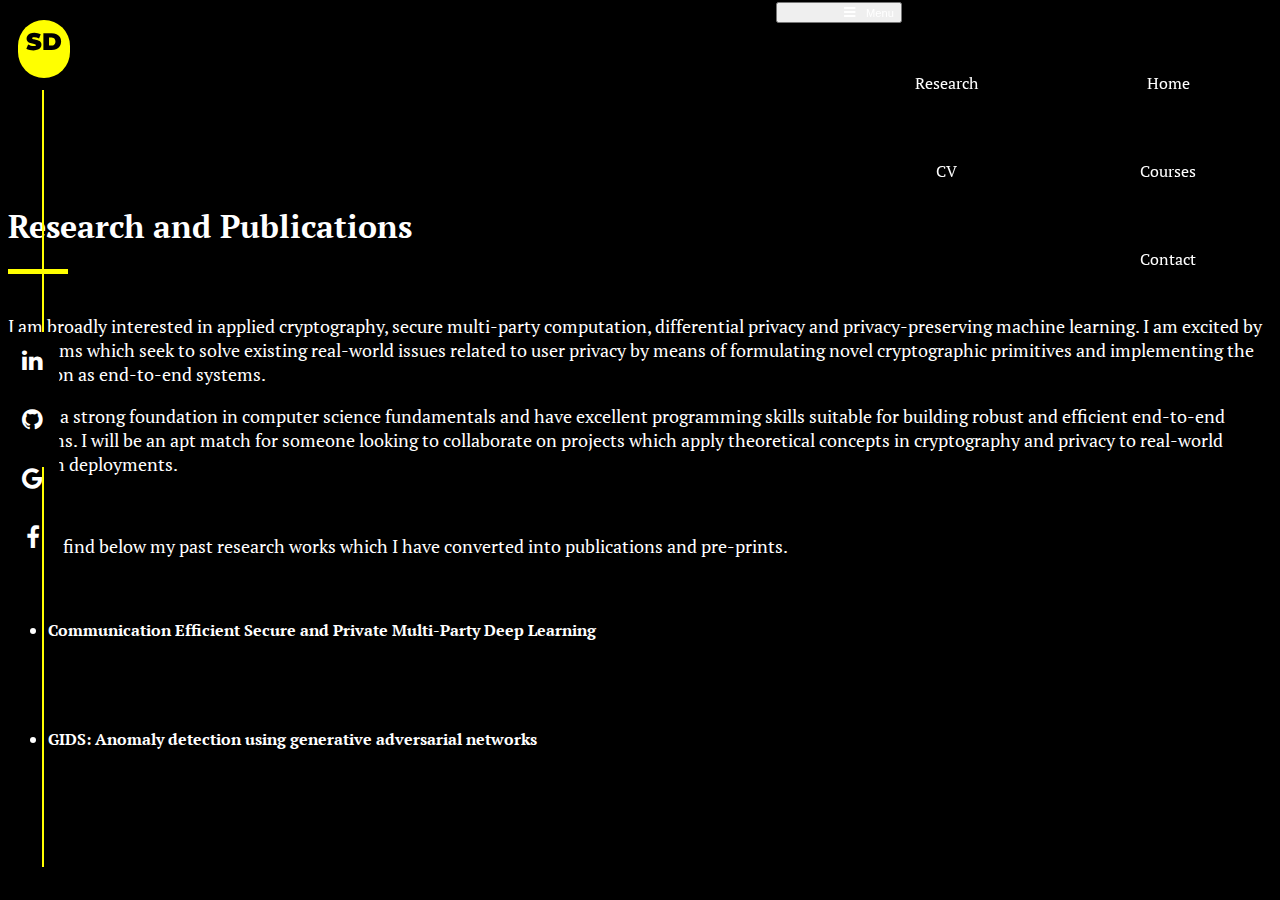
<file: research.html>
<!DOCTYPE html>
<head>
    <meta charset='utf-8'>
    <meta content="IE=edge" http-equiv="X-UA-Compatible">
    <meta name="viewport" content="width=device-width, initial-scale=1.0">
  
    <meta keywords="Sankha, Das, CS, Computer Science, Undergraduate, BITS, Pilani, web, developer, Birla, Institute, Technology, Science, Python, JavaScript, Nirmaan, Android, Java, C++, C, Web, Scraping, Aditya, Birla, Scholar">
    <meta description="Hello, I am Sankha Das. I am a Computer Science undergraduate at BITS Pilani. I am a passionate web developer and security enthusiast. I specialise in web and software development in Python and JavaScript, along with knowledge of Java, C++ and C programming languages.">

    <link rel="stylesheet" href="https://cdn.jsdelivr.net/npm/bootstrap@4.5.3/dist/css/bootstrap.min.css" integrity="sha384-TX8t27EcRE3e/ihU7zmQxVncDAy5uIKz4rEkgIXeMed4M0jlfIDPvg6uqKI2xXr2" crossorigin="anonymous">
    <link rel="stylesheet" href="https://cdnjs.cloudflare.com/ajax/libs/font-awesome/4.7.0/css/font-awesome.min.css">
    <link rel="preconnect" href="https://fonts.gstatic.com">
    <link href="https://fonts.googleapis.com/css2?family=Montserrat:wght@300;500&display=swap" rel="stylesheet">
    <link rel="stylesheet" href="./main.css">

    <title>
        Sankha Das - CSE Undergrad @BITS Pilani
    </title>

</head>
<body> 

    <div class="headers" style="width: 100%; display: flex;">
        <div class="logo"><a href="index.htm" style="color: black;">SD</a></div>
        <nav style="margin-left: auto;" class="navbar navbar-expand-lg navbar-transparent bg-black">
            <button id="toggler" style="margin-left: 60%;" class="navbar-toggler" type="button" data-toggle="collapse" data-target="#navigationbar" aria-controls="navbarTogglerDemo01" aria-expanded="false" aria-label="Toggle navigation">
                <span class="navbar-toggler-icon d-flex"><i class="fa fa-bars"></i> &nbsp;&nbsp;<small class="mt-1">Menu</small></span>
            </button>
            <div class="collapse navbar-collapse" id="navigationbar">
                <a class="navbar-brand" href="./index.htm"></a>
                <ul class="navbar-nav ml-auto mt-2 mt-lg-0 justify-content-end" style="margin-left:50%;">
                    <li class="nav-item">
                        <a class="nav-link" href="./index.htm">Home </a>
                    </li>
                    <li class="nav-item">
                        <a class="nav-link" href="./projects.htm">Research</a>
                    </li>
                    <li class="nav-item">
                        <a class="nav-link" href="./courses.htm">Courses</a>
                    </li>
                    <li class="nav-item">
                        <a class="nav-link" href="./resume.htm">CV</a>
                    </li>
                    <li class="nav-item">
                        <a class="nav-link" href="./contact.htm">Contact</a>
                    </li>
                </ul>
            </div>
        </nav>
    </div>

    <div class="black-bar">
        <div class="stander-top"></div>
        <div class="icon-bar">
            <a href="https://www.linkedin.com/in/SankhaD" class="linkedin" target="_blank"><i class="fa fa-linkedin" style="font-size: larger"></i></a>
            <a href="https://github.com/sankha555" class="twitter" target="_blank"><i class="fa fa-github" style="font-size: larger;"></i></a>
            <a href="mailto:f20190029@pilani.bits-pilani.ac.in" class="google" target="_blank"><i class="fa fa-google" style="font-size: larger"></i></a>
            <a href="https://www.facebook.com/sankha.das.92167" class="facebook" target="_blank"><i class="fa fa-facebook" style="font-size: larger"></i></a>  
        </div>
        <div class="stander"></div>
    </div>
    
    <br><br><br><br>
    <div class="main-container">
        <section>
            <br><br><br><br>
            <div class="container">
                <h1 class="display-4" style="color: white;"><b>Research and Publications</b></h1>
                <div class="heading-footer"></div>
                [P.S. I am looking for open PhD positions (starting Fall 2025) in groups that work in applied cryptography, security and privacy.]
                <br>
                <p>I am broadly interested in applied cryptography, secure multi-party computation, differential privacy and privacy-preserving machine learning. I am excited by problems which seek to solve existing real-world issues related to user privacy by means of formulating novel cryptographic primitives and implementing the solution as end-to-end systems.</p>
                <p>I have a strong foundation in computer science fundamentals and have excellent programming skills suitable for building robust and efficient end-to-end systems. I will be an apt match for someone looking to collaborate on projects which apply theoretical concepts in cryptography and privacy to real-world system deployments.</p>
                <br>
                <p> Please find below my past research works which I have converted into publications and pre-prints.
                <ul>
                    <br>
		                <a href="https://drive.google.com/file/d/1R8zt14yi5HJITpvtiCMUT1ENRxEhoUJr/view?usp=sharing" target="_blank"><li><h4>Communication Efficient Secure and Private Multi-Party Deep Learning</h4></li></a>
                    <br>
                    <br>
		                <a href="https://drive.google.com/file/d/1hzdndBhYqF3eHU4k2Ya6cLnEdMHlUl9A/view?usp=sharing" target="_blank"><li><h4>GIDS: Anomaly detection using generative adversarial networks</h4></li></a>
                    <br>
                </ul>
            </div>
        </section>
    </div>

</body>
</file>
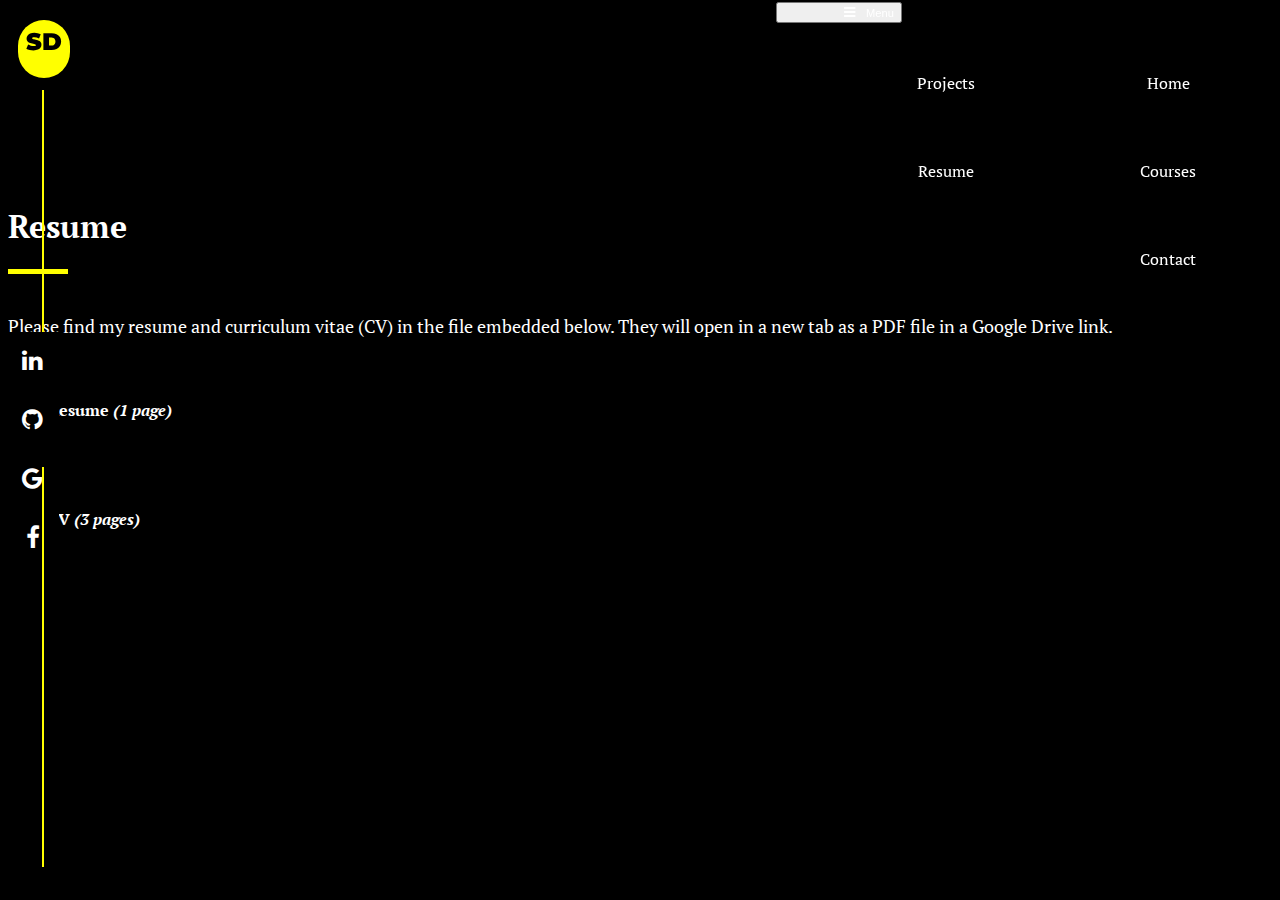
<file: resume.htm>
<!DOCTYPE html>
<head>
    <meta charset='utf-8'>
    <meta content="IE=edge" http-equiv="X-UA-Compatible">
    <meta name="viewport" content="width=device-width, initial-scale=1.0">
  
    <meta keywords="Sankha, Das, CS, Computer Science, Undergraduate, BITS, Pilani, web, developer, Birla, Institute, Technology, Science, Python, JavaScript, Nirmaan, Android, Java, C++, C, Web, Scraping, Aditya, Birla, Scholar">
    <meta description="Hello, I am Sankha Das. I am a Computer Science undergraduate at BITS Pilani. I am a passionate web developer and security enthusiast. I specialise in web and software development in Python and JavaScript, along with knowledge of Java, C++ and C programming languages.">

    <link rel="stylesheet" href="https://cdn.jsdelivr.net/npm/bootstrap@4.5.3/dist/css/bootstrap.min.css" integrity="sha384-TX8t27EcRE3e/ihU7zmQxVncDAy5uIKz4rEkgIXeMed4M0jlfIDPvg6uqKI2xXr2" crossorigin="anonymous">
    <link rel="stylesheet" href="https://cdnjs.cloudflare.com/ajax/libs/font-awesome/4.7.0/css/font-awesome.min.css">
    <link rel="preconnect" href="https://fonts.gstatic.com">
    <link href="https://fonts.googleapis.com/css2?family=Montserrat:wght@300;500&display=swap" rel="stylesheet">
    <link rel="stylesheet" href="./main.css">

    <title>
        Sankha Das - CSE Undergrad @BITS Pilani
    </title>

</head>
<body> 

    <div class="headers" style="width: 100%; display: flex;">
        <div class="logo"><a href="index.htm" style="color: black;">SD</a></div>
        <nav style="margin-left: auto;" class="navbar navbar-expand-lg navbar-transparent bg-black">
            <button id="toggler" style="margin-left: 60%;" class="navbar-toggler" type="button" data-toggle="collapse" data-target="#navigationbar" aria-controls="navbarTogglerDemo01" aria-expanded="false" aria-label="Toggle navigation">
                <span class="navbar-toggler-icon d-flex"><i class="fa fa-bars"></i> &nbsp;&nbsp;<small class="mt-1">Menu</small></span>
            </button>
            <div class="collapse navbar-collapse" id="navigationbar">
                <a class="navbar-brand" href="./index.htm"></a>
                <ul class="navbar-nav ml-auto mt-2 mt-lg-0 justify-content-end" style="margin-left:50%;">
                    <li class="nav-item">
                        <a class="nav-link" href="./index.htm">Home </a>
                    </li>
                    <li class="nav-item">
                        <a class="nav-link" href="./projects.htm">Projects</a>
                    </li>
                    <li class="nav-item">
                        <a class="nav-link" href="./courses.htm">Courses</a>
                    </li>
                    <li class="nav-item">
                        <a class="nav-link" href="./resume.htm">Resume</a>
                    </li>
                    <li class="nav-item">
                        <a class="nav-link" href="./contact.htm">Contact</a>
                    </li>
                </ul>
            </div>
        </nav>
    </div>

    <div class="black-bar">
        <div class="stander-top"></div>
        <div class="icon-bar">
            <a href="https://www.linkedin.com/in/SankhaD" class="linkedin" target="_blank"><i class="fa fa-linkedin" style="font-size: larger"></i></a>
            <a href="https://github.com/sankha555" class="twitter" target="_blank"><i class="fa fa-github" style="font-size: larger;"></i></a>
            <a href="mailto:f20190029@pilani.bits-pilani.ac.in" class="google" target="_blank"><i class="fa fa-google" style="font-size: larger"></i></a>
            <a href="https://www.facebook.com/sankha.das.92167" class="facebook" target="_blank"><i class="fa fa-facebook" style="font-size: larger"></i></a>  
        </div>
        <div class="stander"></div>
    </div>
    
    <br><br><br><br>
    <div class="main-container">
        <section>
            <br><br><br><br>
            <div class="container">
                <h1 class="display-4" style="color: white;"><b>Resume</b></h1>
                <div class="heading-footer"></div>
                <br>
                <p>Please find my resume and curriculum vitae (CV) in the file embedded below. They will
                    open in a new tab as a PDF file in a Google Drive link.
                </p>
                <ul>
                    <br>
		                <a href="https://drive.google.com/file/d/1R8zt14yi5HJITpvtiCMUT1ENRxEhoUJr/view?usp=sharing" target="_blank"><li><h4>Resume <i>(1 page)</i></h4></li></a>
                    <br>
                    <br>
		                <a href="https://drive.google.com/file/d/1hzdndBhYqF3eHU4k2Ya6cLnEdMHlUl9A/view?usp=sharing" target="_blank"><li><h4>CV <i>(3 pages)</i></h4></li></a>
                    <br>
                </ul>
            </div>
        </section>
    </div>

</body>
</file>
<file: main.css>
@import url('https://fonts.googleapis.com/css2?family=Josefin+Sans:wght@300&family=PT+Serif&display=swap');
/* STYLESHEET */
/* width */
::-webkit-scrollbar {
    width: 5px;
  }
  
  /* Track */
  ::-webkit-scrollbar-track {
    background: #f1f1f1;
  }
  
  /* Handle */
  ::-webkit-scrollbar-thumb {
    background: #888;
  }
  
  /* Handle on hover */
  ::-webkit-scrollbar-thumb:hover {
    background: #555;
  }

.skillBox {
    width: 45vw;
    height: 200px;
    margin-top: -30px;
    display: -webkit-flex;
    -webkit-flex-wrap: wrap;
    -webkit-align-items: flex-start;
    -webkit-align-content: center;
    -webkit-justify-content: left;
}

.skill-pill {
    position: relative;
    width: max-content;
    height: fit-content;
    padding-left: 20px;
    padding-right: 20px;
    padding-top: 10px;
    padding-bottom: 10px;
    border-radius: 25px;
    border: 2px solid gold;
    color: gold;
    background-color: yello;
    margin-right: 10px;
    margin-top: 10px;
    font-weight: 700;
    text-align: center;
    font-size: small;
}

@media screen and (max-width:600px){
    /* body{
        font-family:GillSansRegular, 'Gill Sans MT', Calibri, 'Trebuchet MS', sans-serif !important;
    } */

    #loader {
        margin-left: auto;
        margin-right: auto;
    }

    body {
        width: 100vw;
    }

    .black-bar-right{
        display: none;
    }

    .stander-right{
        display: none;
    }

    .black-bar{
        display: none;
    }

    .image{
        margin-left: 400px !important;
        margin-right: auto !important;
    }

    .headline {
        font-size: large !important;
    }

    .other {
        width: 100vw;
        padding: 20px;
    }

    section {
        margin-right: 30px;
    }

    nav{
        position: relative;
        z-index: 100;
        height: max-content !important;
    }

    .company-logo {
        display: none;
    }

    .skillBox {
        width: 80vw;
    }

    #toggler:focus{
        outline: none;
    }
}

html {
  scroll-snap-type: mandatory;
  scroll-snap-points-y: repeat(100vh);
  scroll-snap-type: y mandatory;
  overflow-x: hidden;
}

body{
    background-color: black;
    width: 100vw;
    overflow-x: hidden;
    font-family: 'PT Serif', serif;
}

.headline {
    font-size: x-large;
}

a{
    color: white;
    text-decoration: none;
    text-transform: none;
    text-emphasis: none;
}

a:hover{
    color: yellow;
    text-decoration: none;
    text-transform: none;
    text-emphasis: none;
}

p{
    color: white;
    font-size: large;
}

nav{
    position: relative;
    z-index: 100;
    height: 10vh;
}

.navbar {
    background-attachment: fixed;
    position: fixed;
    float: right;
    align-content: flex-end;
    background-color: black;
    width: 100vw;
    top: 0;
}

.navbar-nav > ul{
    float: right;
    margin-left: 50%;
}

.nav-item{
    display: block;
    float: right;
    margin-right: 3%;
    padding-left: 4%;
    padding-right: 4%;
    border-color: silver;
    border-radius: 10px;
    border: 3px solid;
    width: 150px;

    align-self: center;
    text-align: center;
    margin-top: 30px;
    margin-bottom: 30px;
}

.nav-item:hover {
    border: 3px solid;
    border-color: yellow;
    color: yellow;
}

.nav-link{
    color: white;
    text-emphasis: none;
}

.nav-item:hover > .nav-link{
    color: yellow;
}

.jumbotron{
    background-color: #ffffff00;
    color: silver;
    width: 100%;
    margin-left: auto;
    margin-right: auto;
    display: block;
}

.lead{
    color: antiquewhite;
    margin-bottom: -1px;
    font-size: large;
}

.black-bar{
    height: 100%;
    z-index: 10;
    background-color: black;
    width: 200px;
    left: 0;
    top: 0;
    align-self: left;
}

.icon-bar {
  position: fixed;
  top: 50%;
  left: 0.5%;
  -webkit-transform: translateY(-50%);
  -ms-transform: translateY(-50%);
  transform: translateY(-50%);
  z-index: 100;
  background-color: black;
}

.icon-bar a {
  display: block;
  text-align: center;
  padding: 16px;
  transition: all 0.3s ease;
  color: white;
  font-size: 20px;
}

.icon-bar a:hover{
  background-color: yellow;
  color: black;
}

.page-header{
    color: seashell;
}

section {
  margin-right: 20px;
  position: relative;
  z-index: 20;
}

.container {
  z-index: 20;
  scroll-snap-type: y mandatory;
}

.image{
    display: contents;
    position: relative;
    margin-left: auto;
    margin-right: auto;
}

.image-square{
    height: 250px;
    width: 250px;
    margin: 5px;
    z-index: 50;
    position: block;
    border: 4px solid yellow ;
    border-radius: 10px;
}

.image-frame{
    width: 250px;
    height: 250px;
    border: 4px solid goldenrod;
    border-radius: 10px;
    z-index: -10;
    margin-left: 20px;
    margin-top: 20px;
    position: absolute;
}

.small-square{
    background-color: rgb(249, 241, 9);
    width: 40px;
    height: 40px;
    position: absolute;
    margin-right: 40px;
    margin-bottom: 40px;
}

.heading-footer{
    height: 5px;
    width: 60px;
    background-color: yellow;
    display: block;
}

.display{
    color: gold;
}

.project-header{
    color: white;
    margin-left: 12vw;
}

.project-duration{
    color: yellow;
    font-size: x-large;
    margin-left: 10px;
    margin-bottom: 5px;
}

.project-viewer{
    width: 70vw;
    margin-left: 12vw;
    margin-right: auto;
    border: 3px solid gold;
    border-radius: 10px;
    padding: 10px;
    height: max-content;
}

.stander{
    background-color: yellow;
    width: 2px;
    height: 400px;
    z-index: 100;
    position: fixed;
    top: 467px;
    margin-left: 34px;
    background-attachment: fixed;
}

.stander-top{
    background-color: yellow;
    width: 2px;
    height: 400px;
    z-index: 100;
    position: fixed;
    top: 40px;
    margin-left: 34px;
    background-attachment: fixed;
    z-index: 90;
}

.stander::before{
    width: 20px;
    height: 20px;
    border-radius: 20px;
    background-color: yellow;
}

.logo{
    width: 50px;
    height: 50px;
    border-radius: 50px;
    background-color: yellow;
    color: black;
    display: inline;
    background-attachment: fixed;
    position: fixed;
    margin-right: 10px;
    text-align: center;
    padding: 1px;
    padding-top: 7px;
    font-weight: 900;
    font-size: x-large;
    font-family: 'Montserrat', sans-serif;
    margin-left: 10px;
    z-index: 200;
    margin-top: 20px;
}

.accordion{
    border-color: black;
}

.card-header{
    background-color: gold;
    color: white;
    border-color: black;
}

.text-left{
    color: black;
    font-size: large;
    font-weight: 700;
}

.text-left:hover{
    color: black;
    text-decoration: none;
}

.black-bar-right{
    height: 100%;
    z-index: 50;
    background-color: black;
    width: 200px;
    right: 0;
    align-self: right;
    float: right;
    position: relative;
}

.stander-right{
    background-color: yellow;
    width: 2px;
    height: 430px;
    z-index: 200;
    position: fixed;
    top: 450px;
    margin-left: 120px;
    background-attachment: fixed;
}

.bookmarks{
    background-color: #ffffff00;
    color: gold;
    font-size: medium;
    position: relative;
    margin-right: 100px;
    right: 20;
    margin-bottom: 40px;
}

.bookmark1{
    background-color: black;
    color: gold;
    display: block;
    position: fixed;
    z-index: 200;
    margin-bottom: 50px;
    bottom: 120px;
    right: 56px;
}

.bookmark2{
    background-color: black;
    color: gold;
    display: block;
    position: fixed;
    z-index: 200;
    margin-bottom: 50px;
    bottom: 70px;
    right: 60px;
}

.bookmark3{
    background-color: black;
    color: gold;
    display: block;
    position: fixed;
    z-index: 200;
    margin-bottom: 50px;
    bottom: 20px;
    right: 50px;
}

.bookmark4{
    background-color: black;
    color: gold;
    display: block;
    position: fixed;
    z-index: 200;
    margin-bottom: 50px;
    bottom: 120px;
    right: 40px;
}

.bookmark5{
    background-color: black;
    color: gold;
    display: block;
    position: fixed;
    z-index: 200;
    margin-bottom: 50px;
    bottom: 70px;
    right: 50px;
}

.circle{
    background-color: yellow;
    width: 10px;
    height: 10px;
    border-radius: 5px;
    right: 74px;
    bottom: 229px;
    position: fixed;
}

.course{
    color: white;
    font-size: large;
}

.footer{
    bottom: -10px;
    color: yellow;
    margin-left: 38vw;
    margin-right: 30vw;
    position: relative;
}

/* Loder */
.spinner {
  position: relative;
  margin-top: 30vh;
  margin-left: 42vw;
  box-sizing: border-box;
  background-clip: padding-box;
  width: 200px;
  height: 200px;
  border-radius: 100px;
  border: 4px solid rgba(255, 255, 255, 0.1);
  -webkit-mask: linear-gradient(rgba(0, 0, 0, 0.1), #000000 90%);
  transform-origin: 50% 60%;
  transform: perspective(200px) rotateX(66deg);
  animation: spinner-wiggle 1.2s infinite;
}
.spinner:before,
.spinner:after {
  content: "";
  position: absolute;
  margin: -4px;
  box-sizing: inherit;
  width: inherit;
  height: inherit;
  border-radius: inherit;
  opacity: .05;
  border: inherit;
  border-color: transparent;
  animation: spinner-spin 1.2s cubic-bezier(0.6, 0.2, 0, 0.8) infinite, spinner-fade 1.2s linear infinite;
}

.spinner:before {
  border-top-color: #66e6ff;
}

.spinner:after {
  border-top-color: #f0db75;
  animation-delay: 0.3s;
}

@keyframes spinner-spin {
  100% {
    transform: rotate(360deg);
  }
}
@keyframes spinner-fade {
  20% {
    opacity: .1;
  }
  40% {
    opacity: 1;
  }
  60% {
    opacity: .1;
  }
}


.other{
    animation: fadeIn ease 1s;
    -webkit-animation: fadeIn ease 1s;
    -moz-animation: fadeIn ease 1s;
    -o-animation: fadeIn ease 1s;
    -ms-animation: fadeIn ease 1s;
    }
    @keyframes fadeIn {
    0% {
        opacity:0;
    }
    100% {
        opacity:1;
    }
    }

    @-moz-keyframes fadeIn {
    0% {
        opacity:0;
    }
    100% {
        opacity:1;
    }
    }

    @-webkit-keyframes fadeIn {
    0% {
        opacity:0;
    }
    100% {
        opacity:1;
    }
    }

    @-o-keyframes fadeIn {
    0% {
        opacity:0;
    }
    100% {
        opacity:1;
    }
    }

    @-ms-keyframes fadeIn {
    0% {
        opacity:0;
    }
    100% {
        opacity:1;
    }
}

.contact-link{
    color: white;
}

.navbar-toggler-icon{
    color: white !important;
    margin-top: 20px;
    margin-left: 60px;
}

.navbar-toggler-icon:active{
    outline: none;
    text-decoration: none;
}

.headers {
    top: 0;
    background-attachment: fixed;
    position: fixed;
    height: 80px;
    color: black;
    z-index: 100;
}

.main-container{
    width: 100%;
    display: grid;
}

.sticky {
    position: fixed;
    top: 10vh;
    width: 100%;
    background-color: black;
    z-index: 500;
}
</file>
